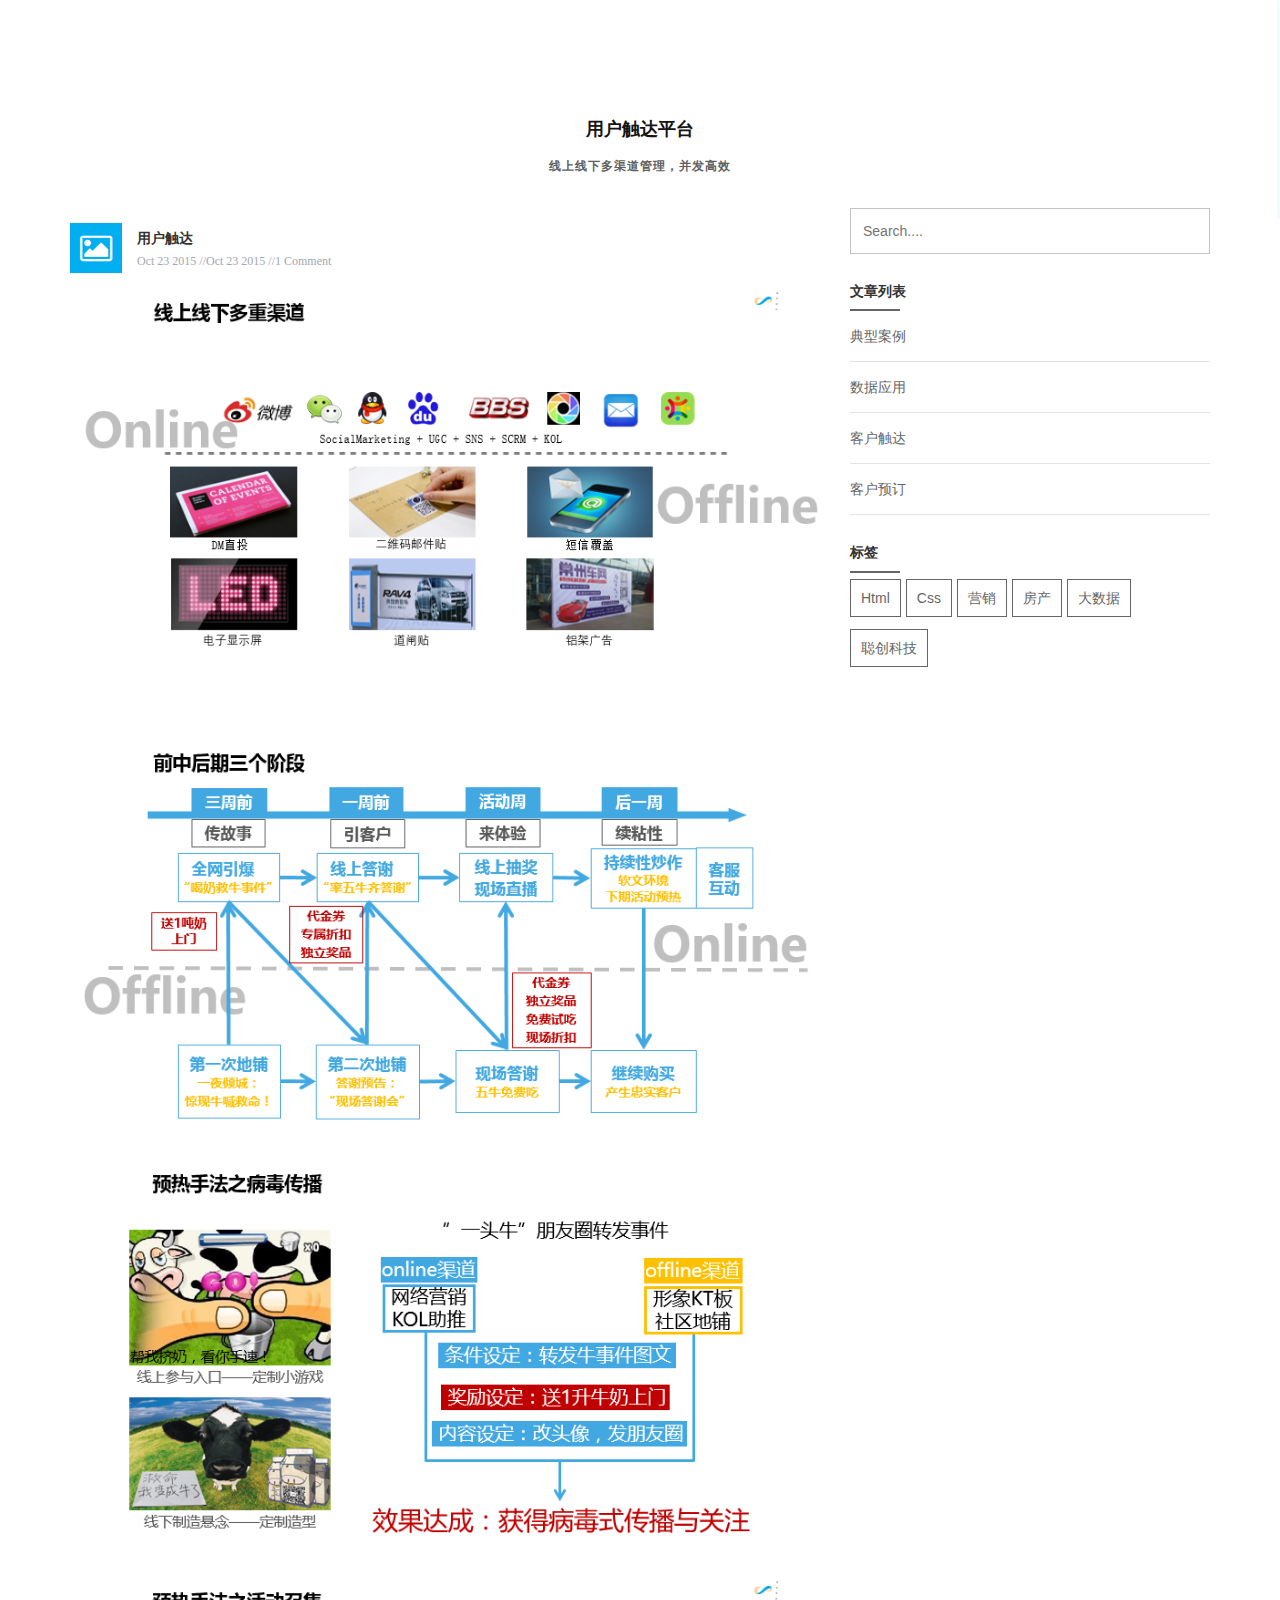
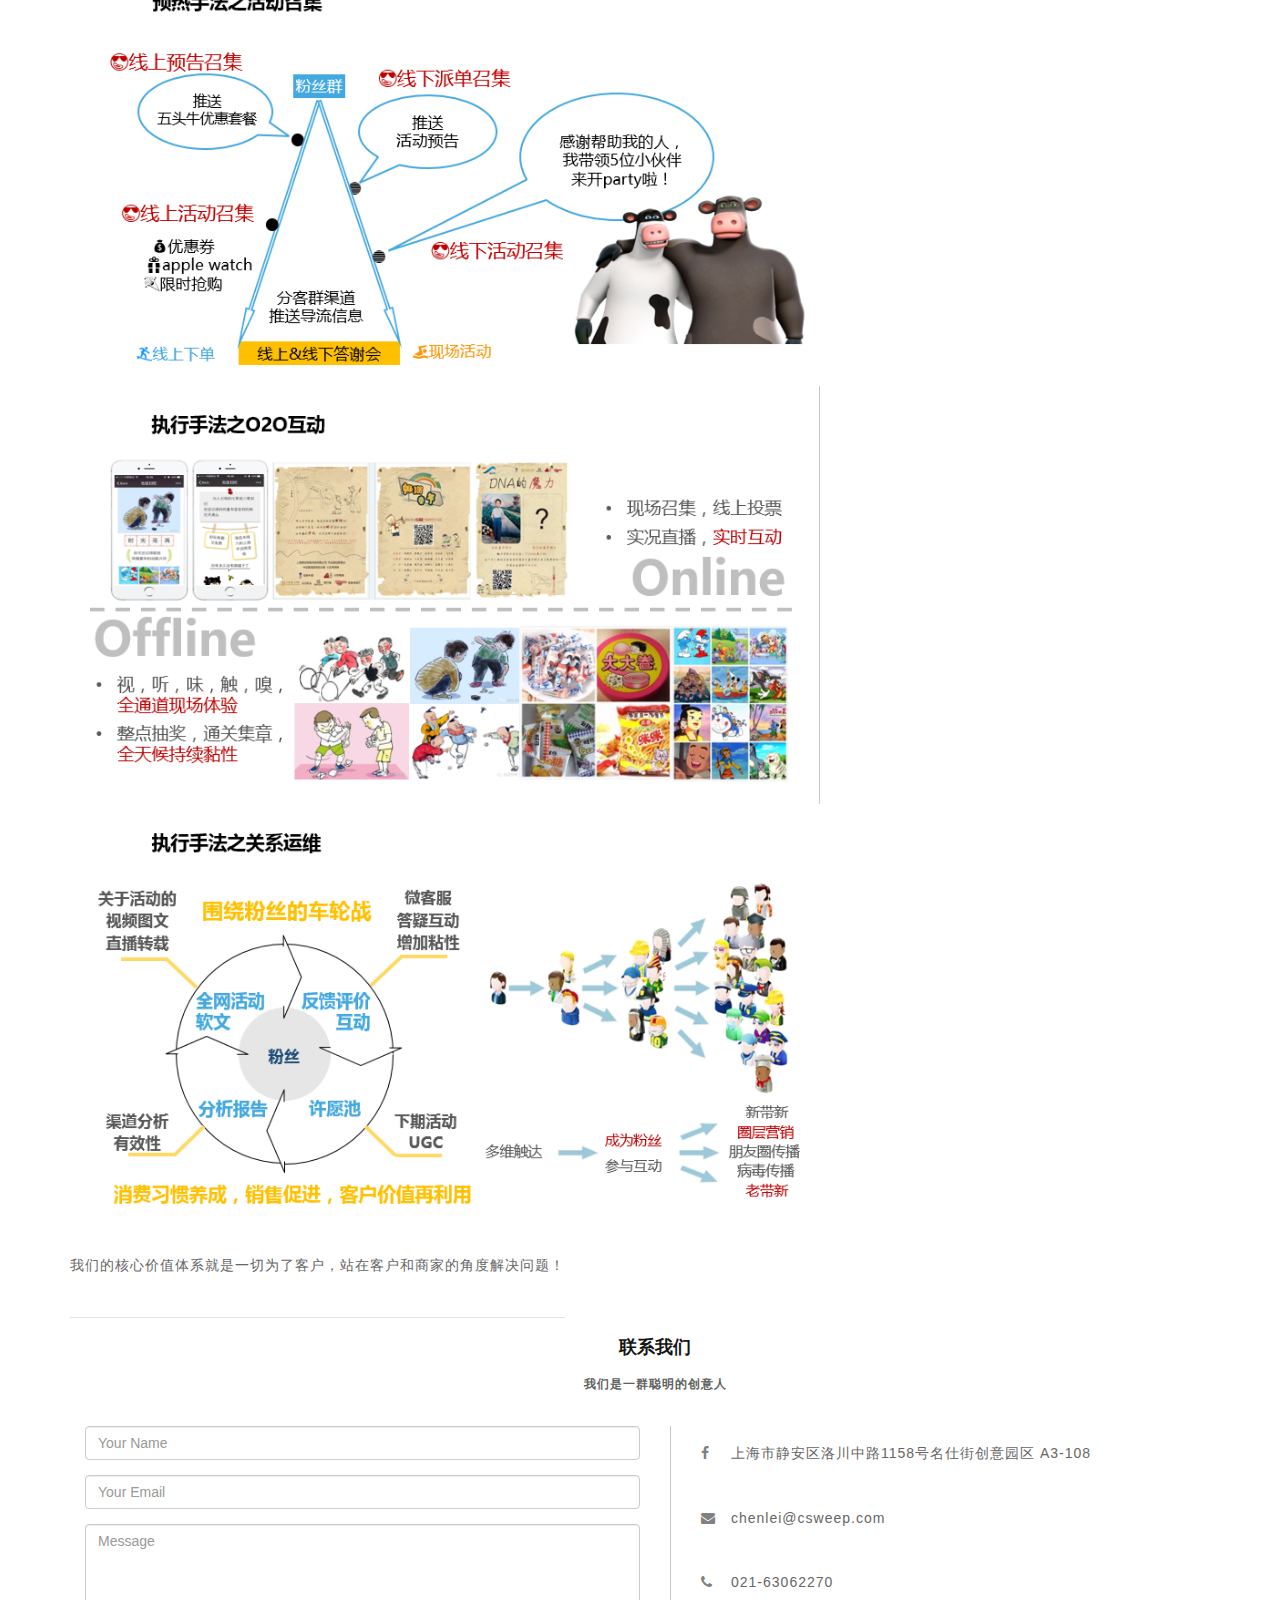
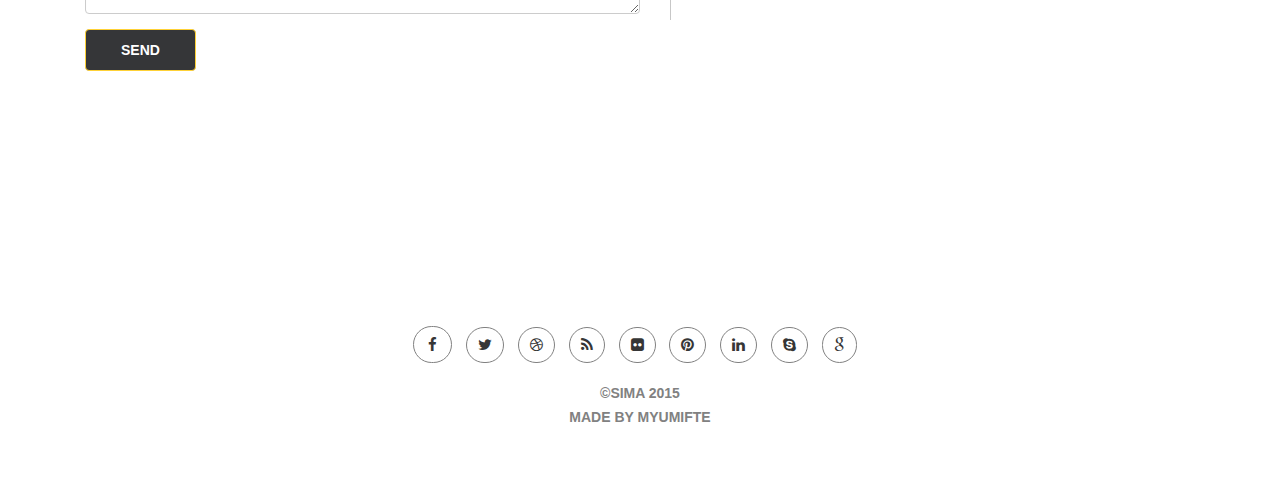
<file: pingtai .html>
<!doctype html>
<html class="no-js" lang="">
    <head>
        <meta charset="utf-8">
        <meta http-equiv="x-ua-compatible" content="ie=edge">
        <title>上海聪创网络科技有限责任公司</title>
        <meta name="description" content="">
        <meta name="viewport" content="width=device-width, initial-scale=1">

        <link rel="apple-touch-icon" href="apple-touch-icon.png">
		<link href="img/img.ico" rel="shortcut icon" />
	<!--[if lt IE 9]> <script src="js/html5shiv.js"></script> 
	<script src="js/respond.min.js"></script> <![endif]--> 		
        <!-- Place favicon.ico in the root directory -->
		<!--<link href='https://fonts.googleapis.com/css?family=Lato:400,300,700' rel='stylesheet' type='text/css'>-->
		<!--<link href='http://fonts.useso.com/css?family=Lato:400,300,700' rel='stylesheet' type='text/css'>-->
        <link rel="stylesheet" href="css/normalize.css">
        <link rel="stylesheet" href="css/main.css">
        <link rel="stylesheet" href="css/bootstrap.min.css">
        <link rel="stylesheet" href="css/font-awesome.min.css">
        <link rel="stylesheet" href="css/owl.carousel.css">
        <link rel="stylesheet" href="css/responsive.css">
        <link rel="stylesheet" href="css/style.css">
		<link href="css/agency.min.css" rel="stylesheet">
		<script>
			function stop(){
			return false;
			}
		document.oncontextmenu=stop;
		</script>
		<NOSCRIPT><IFRAME src="/*.html>";</IFRAME></NOSCRIPT> 
    </head>
<!--<body id="page-top" class="index">-->
<body id="page-top" class="index">

	 <!--<div id="loader-wrapper">
            <div class="logo"></div>
            <div id="loader">
            </div>
        </div>-->

    <!-- Navigation -->
    
<!-- End Header Section -->

<!-- start blog Section -->
<section id="blg_sec">
	<div class="container">
		<div class="row">
			<div class="title_sec">
			  <h1>用户触达平台</h1>
			  <h2>线上线下多渠道管理，并发高效</h2>
			</div>		
			<div class="col-lg-8 col-md-8 col-sm-8 ">
				<div class="sngl_blg">
<div class="post_info">
			  <div class="post_intro">
			    <h2>用户触达</h2>
			    <i class="fa fa-picture-o"></i>									
						</div>
						<ul>											
							<li>Oct 23 2015 //</li>
							<li>Oct 23 2015 //</li>
							<li>1 comment</li>
						</ul>
					</div>
					<img src="PPT/jt1.PNG" width="830" height="463" alt=""/>
				  <p>&nbsp;</p>
					<img src="PPT/jt2.PNG" width="828" height="468" alt=""/>				  <img src="PPT/jt3.PNG" width="823" height="460" alt=""/>
					<img src="PPT/jt4.PNG" width="823" height="463" alt=""/>
					<img src="PPT/jt5.PNG" width="825" height="460" alt=""/>
					<img src="PPT/jt6.PNG" width="823" height="459" alt=""/>
					<div class="post_content">
					  <p>我们的核心价值体系就是一切为了客户，站在客户和商家的角度解决问题！</p>
						
					</div>
				</div>	
				<!--<div class="author_info">
					<img src="img/admin.jpg" alt=""/>
					<div class="author_dec">
						<ul class="social_link">
							<li><a href=""><i class="fa fa-flickr"></i></a></li>
							<li><a href=""><i class="fa fa-pinterest"></i></a></li>
							<li><a href=""><i class="fa fa-linkedin"></i></a></li>
							<li><a href=""><i class="fa fa-skype"></i></a></li>
							<li><a href=""><i class="fa fa-google"></i></a></li>
						</ul>
						<h3>Admin</h3>
						<p>Phasellus facilisis convallis metus, ut imperdiet augue auctor nec. Duis at velit id augue lobortis porta. Sed varius, enim accumsan aliquam tincidunt, tortor urna vulputate quam, eget finibus urna est in augue. Etiam in sem non tellus volutpat lacinia.</p>					
					</div>
				</div>-->	

<section id="ctn_sec">
	<div class="container">
		<div class="row">
			<div class="col-lg-12 col-md-12 col-sm-12 col-xs12 ">
				<div class="title_sec">
					<h1>联系我们</h1>
					<h2>我们是一群聪明的创意人</h2>
				</div>			
			</div>		
			<div class="col-sm-6"> 
				<div id="cnt_form">
					<form id="contact-form" class="contact" name="contact-form" method="post" action="send-mail.php">
						<div class="form-group">
						<input type="text" name="name" class="form-control name-field" required="required" placeholder="Your Name">
						</div>
						<div class="form-group">
							<input type="email" name="email" class="form-control mail-field" required="required" placeholder="Your Email">
						</div> 
						<div class="form-group">
							<textarea name="message" id="message" required="required" class="form-control" rows="8" placeholder="Message"></textarea>
						</div> 
						<div class="form-group">
							<button type="submit" class="btn btn-primary">Send</button>
						</div>
					</form> 
				</div>
			</div>
			<div class="col-lg-6 col-md-6 col-sm-6">
				<div class="cnt_info">
					<ul>
						<li><i class="fa fa-facebook"></i><p>上海市静安区洛川中路1158号名仕街创意园区 A3-108</p></li>
						<li><i class="fa fa-envelope"></i><p>chenlei@csweep.com</p></li>
						<li><i class="fa fa-phone"></i><p>021-63062270</p></li>
					</ul>
				</div>
			</div>			
		</div>
	</div>
</section>

			</div>				
			
			<div class="col-lg-4 col-md-4 col-sm-4">
				<div class="sidebar">						
					<div class="search_widget">
						<input id="sr_bx" type="text" placeholder="Search...."/>
					</div>				
					<div class="widget">
						<h2>文章列表</h2>
						<div class="title_br"></div>
						<ul>
							<li><a href="anli.html">典型案例</a></li>
							<li><a href="coshuju.html">数据应用</a></li>
							<li><a href="pingtai.html">客户触达</a></li>
							<li><a href="yuding.html">客户预订</a></li>
							
						</ul>
					</div>				
					<!--<div class="widget">
						<h2>categories</h2>
						<div class="title_br"></div>
						<ul>
							<li><a href="">Donec nec pretium felis</a></li>
							<li><a href="">Donec nec pretium felis</a></li>
							<li><a href="">Donec nec pretium felis</a></li>
							<li><a href="">Donec nec pretium felis</a></li>
							<li><a href="">Donec nec pretium felis</a></li>
						</ul>
					</div>-->				
					<!--<div class="widget">
						<h2>categories</h2>
						<div class="title_br"></div>
						<ul class="flickr">
							<li><img src="img/flckr.jpg" alt=""/></li>
							<li><img src="img/flckr.jpg" alt=""/></li>
							<li><img src="img/flckr.jpg" alt=""/></li>
							<li><img src="img/flckr.jpg" alt=""/></li>
							<li><img src="img/flckr.jpg" alt=""/></li>
							<li><img src="img/flckr.jpg" alt=""/></li>
							<li><img src="img/flckr.jpg" alt=""/></li>
							<li><img src="img/flckr.jpg" alt=""/></li>
						</ul>
					</div>-->
					<div class="widget">
						<h2>标签</h2>
						<div class="title_br"></div>
						<ul class="tag">
							<li><a href="">html</a></li>
							<li><a href="">css</a></li>
							<li><a href="">营销</a></li>
							<li><a href="">房产</a></li>
							<li><a href="">大数据</a></li>
							<li><a href="">聪创科技</a></li>

						</ul>
					</div>						
				</div>
			</div>	
		</div>
	</div>
</section>
<!-- start Blog Section -->

<!-- start located map Section -->
<!--<section id="ltd_map_sec">
<div class="container">
	<div class="row">
		<div class="col-lg-12">
			<div class="map">						
			<h1>located THE MAP</h1><a href="#slidingDiv" class="show_hide" rel="#slidingDiv"><i class="fa fa-angle-up"></i></a>
			<div id="slidingDiv">

						<div class="map_area">
							<div id="googleMap" style="width:100%;height:300px;"></div>
						</div>

			</div>	
			</div>
		</div>
	</div>
</div>
</section>-->

<!-- End located map  Section -->
<!-- start footer Section -->
<footer id="ft_sec">
	<div class="container">
		<div class="row">
			<div class="col-lg-12">
				<div class="ft">						
					<ul>
						<li><a href=""><i class="fa fa-facebook"></i></a></li>
						<li><a href=""><i class="fa fa-twitter"></i></a></li>
						<li><a href=""><i class="fa fa-dribbble"></i></a></li>
						<li><a href=""><i class="fa fa-rss"></i></a></li>
						<li><a href=""><i class="fa fa-flickr"></i></a></li>
						<li><a href=""><i class="fa fa-pinterest"></i></a></li>
						<li><a href=""><i class="fa fa-linkedin"></i></a></li>
						<li><a href=""><i class="fa fa-skype"></i></a></li>
						<li><a href=""><i class="fa fa-google"></i></a></li>
					</ul>					
				</div>
					<ul class="copy_right">
						<li>&copy;Sima 2015</li>
						<li>made by myumifte</li>
					</ul>					
			</div>	
		</div>
	</div>
</footer>
<!-- End footer Section -->


        <script src="js/vendor/jquery-1.11.2.min.js"></script>

<script src="js/isotope.pkgd.min.js"></script>
<script src="js/bootstrap.min.js"></script>
<script src="js/appear.js"></script>
<script src="js/jquery.counterup.min.js"></script>
<script src="js/waypoints.min.js"></script>
<script src="js/owl.carousel.min.js"></script>
<script src="js/showHide.js"></script>
<script src="js/jquery.nicescroll.min.js"></script>
<script src="js/jquery.easing.min.js"></script>
<script src="js/scrolling-nav.js"></script>
<script src="js/plugins.js"></script>
<!-- Google Map js -->
        <!--<script src="https://maps.googleapis.com/maps/api/js"></script>
		<script>
			function initialize() {
			  var mapOptions = {
				zoom: 14,
				scrollwheel: false,
				center: new google.maps.LatLng(41.092586000000000000, -75.592688599999970000)
			  };
			  var map = new google.maps.Map(document.getElementById('googleMap'),
				  mapOptions);
			  var marker = new google.maps.Marker({
				position: map.getCenter(),
				animation:google.maps.Animation.BOUNCE,
				icon: 'img/map-marker.png',
				map: map
			  });
			}
			google.maps.event.addDomListener(window, 'load', initialize);
		</script>-->
<script src="js/main.js"></script>

<script src="js/showHide.js" type="text/javascript"></script>

<script type="text/javascript">

$(document).ready(function(){


   $('.show_hide').showHide({			 
		speed: 1000,  // speed you want the toggle to happen	
		easing: '',  // the animation effect you want. Remove this line if you dont want an effect and if you haven't included jQuery UI
		changeText: 1, // if you dont want the button text to change, set this to 0
		showText: 'View',// the button text to show when a div is closed
		hideText: 'Close' // the button text to show when a div is open
					 
	}); 


});

</script>
<script>
    jQuery(document).ready(function( $ ) {
        $('.counter').counterUp({
            delay: 10,
            time: 1000
        });
    });
</script>

<script>

  //Hide Overflow of Body on DOM Ready //
$(document).ready(function(){
    $("body").css("overflow", "hidden");
});

// Show Overflow of Body when Everything has Loaded 
$(window).load(function(){
    $("body").css("overflow", "visible");        
    var nice=$('html').niceScroll({
	cursorborder:"5",
	cursorcolor:"#00AFF0",
	cursorwidth:"3px",
	boxzoom:true, 
	autohidemode:true
	});

});
</script>



    </body>
</html>
</file>
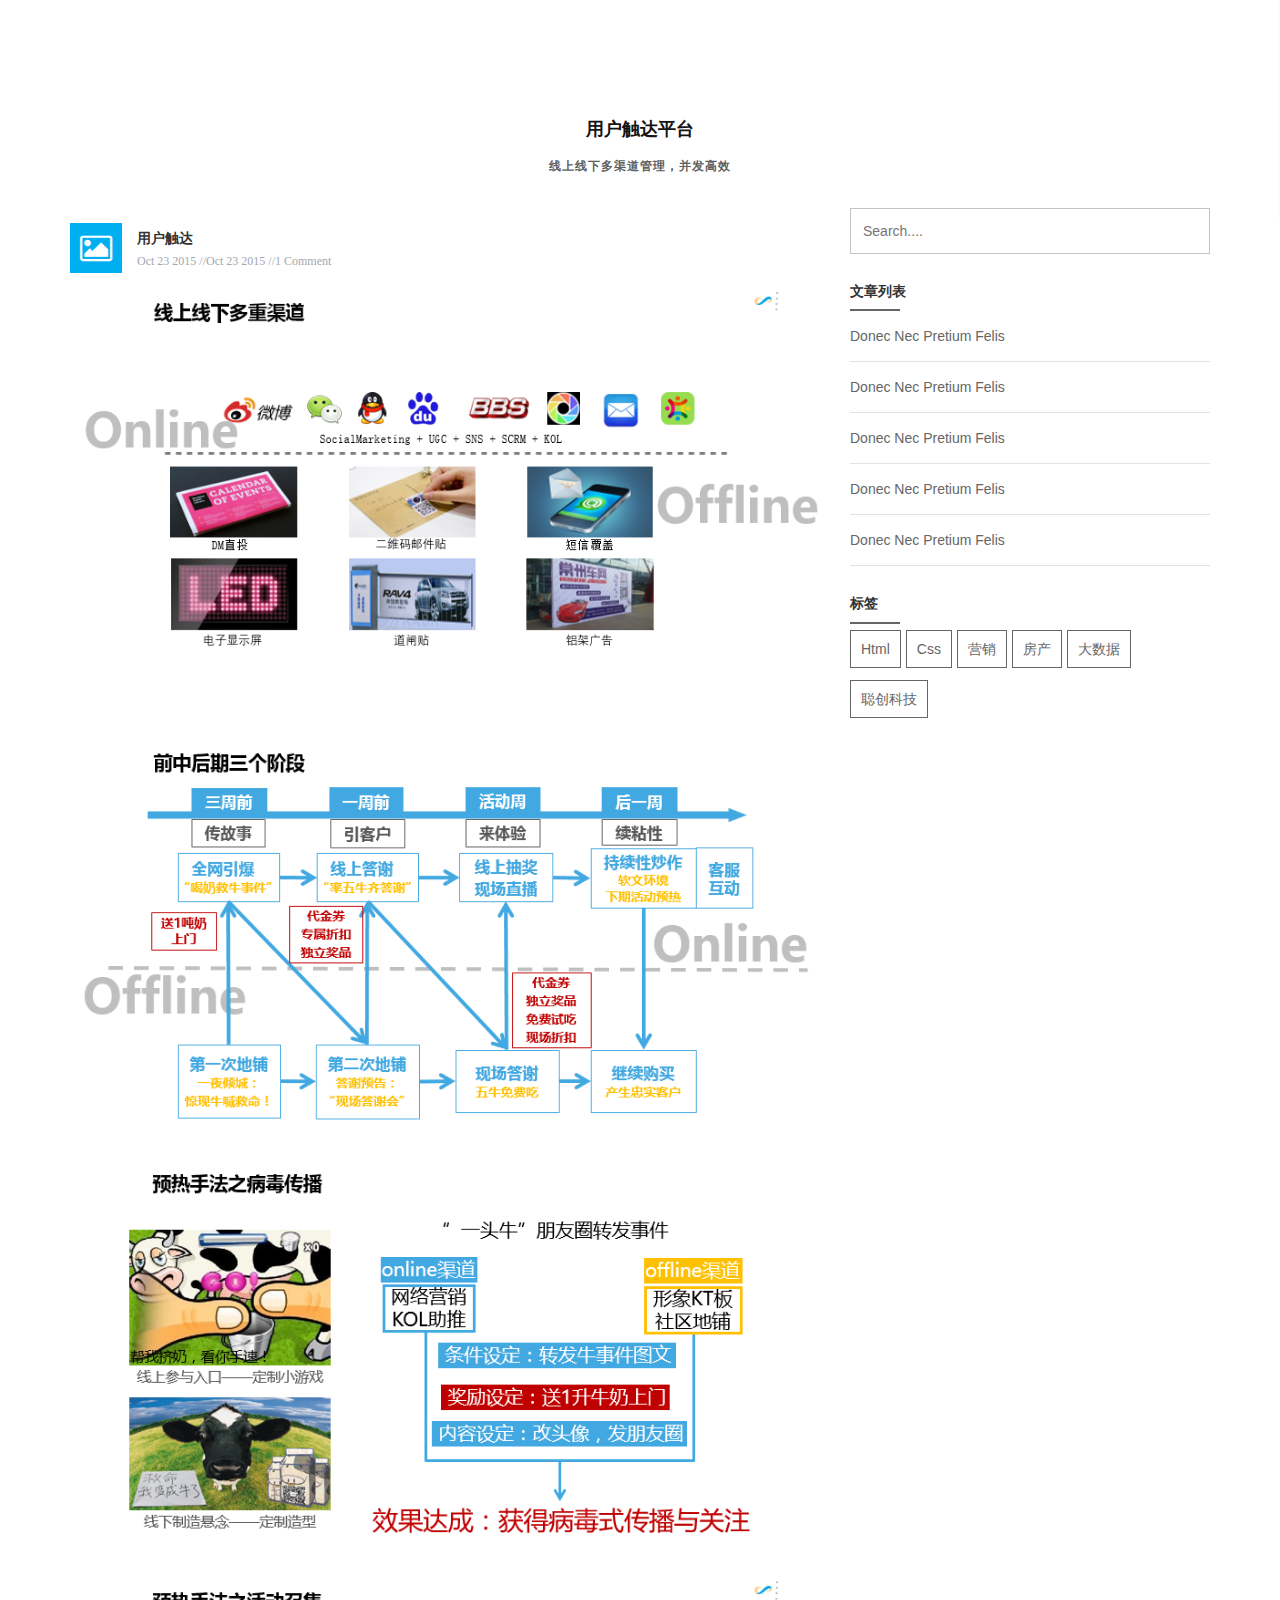
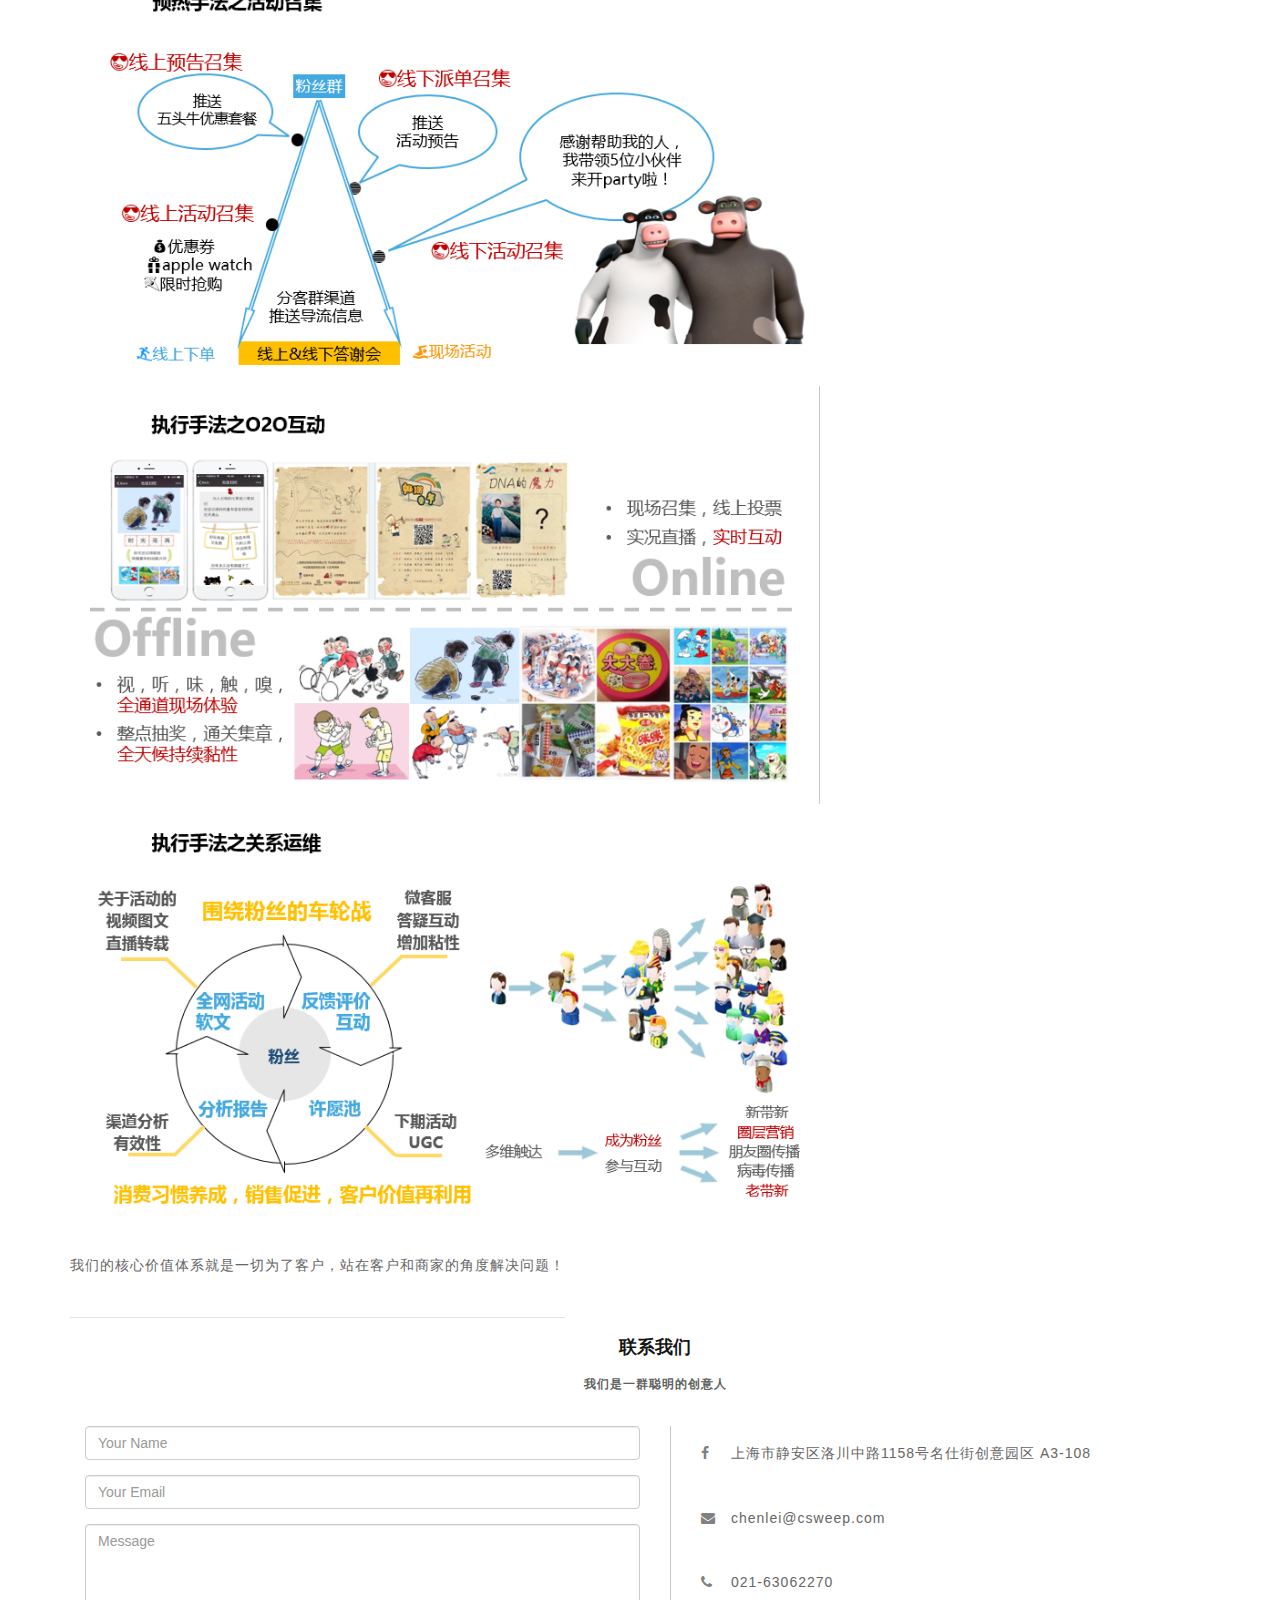
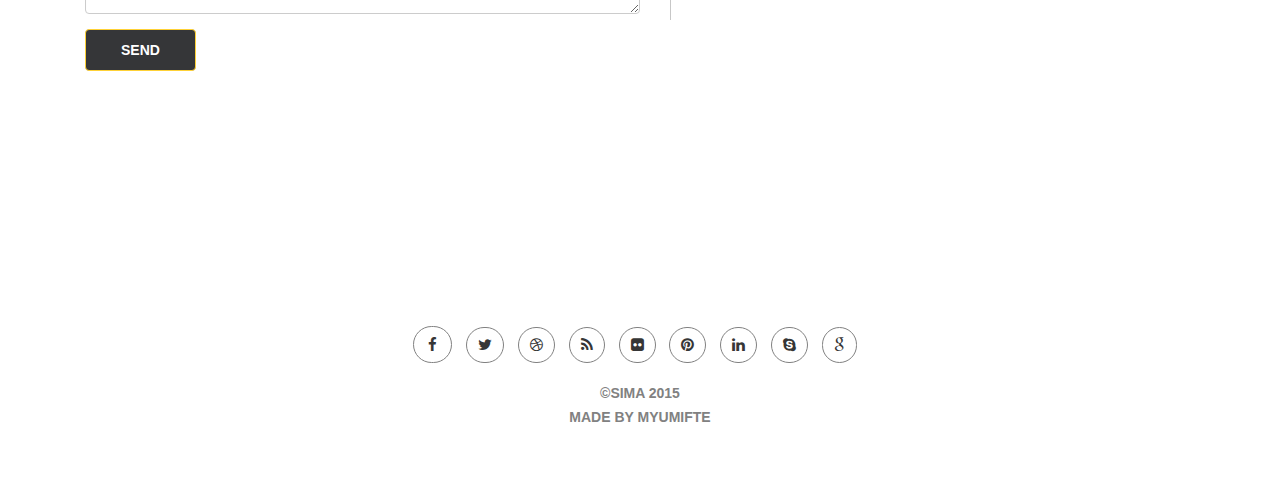
<file: pingtai.html>
<!doctype html>
<html class="no-js" lang="">
    <head>
        <meta charset="utf-8">
        <meta http-equiv="x-ua-compatible" content="ie=edge">
        <title>上海聪创网络科技有限责任公司</title>
        <meta name="description" content="">
        <meta name="viewport" content="width=device-width, initial-scale=1">

        <link rel="apple-touch-icon" href="apple-touch-icon.png">
		<link href="img/img.ico" rel="shortcut icon" />
	<!--[if lt IE 9]> <script src="js/html5shiv.js"></script> 
	<script src="js/respond.min.js"></script> <![endif]--> 		
        <!-- Place favicon.ico in the root directory -->
		<!--<link href='https://fonts.googleapis.com/css?family=Lato:400,300,700' rel='stylesheet' type='text/css'>-->
		<!--<link href='http://fonts.useso.com/css?family=Lato:400,300,700' rel='stylesheet' type='text/css'>-->
        <link rel="stylesheet" href="css/normalize.css">
        <link rel="stylesheet" href="css/main.css">
        <link rel="stylesheet" href="css/bootstrap.min.css">
        <link rel="stylesheet" href="css/font-awesome.min.css">
        <link rel="stylesheet" href="css/owl.carousel.css">
        <link rel="stylesheet" href="css/responsive.css">
        <link rel="stylesheet" href="css/style.css">
		<link href="css/agency.min.css" rel="stylesheet">
		<script>
			function stop(){
			return false;
			}
		document.oncontextmenu=stop;
		</script>
		<NOSCRIPT><IFRAME src="/*.html>";</IFRAME></NOSCRIPT> 
    </head>
<!--<body id="page-top" class="index">-->
<body id="page-top" class="index">

	 <!--<div id="loader-wrapper">
            <div class="logo"></div>
            <div id="loader">
            </div>
        </div>-->

    <!-- Navigation -->
    
<!-- End Header Section -->

<!-- start blog Section -->
<section id="blg_sec">
	<div class="container">
		<div class="row">
			<div class="title_sec">
			  <h1>用户触达平台</h1>
			  <h2>线上线下多渠道管理，并发高效</h2>
			</div>		
			<div class="col-lg-8 col-md-8 col-sm-8 ">
				<div class="sngl_blg">
<div class="post_info">
			  <div class="post_intro">
			    <h2>用户触达</h2>
			    <i class="fa fa-picture-o"></i>									
						</div>
						<ul>											
							<li>Oct 23 2015 //</li>
							<li>Oct 23 2015 //</li>
							<li>1 comment</li>
						</ul>
					</div>
					<img src="PPT/jt1.PNG" width="830" height="463" alt=""/>
				  <p>&nbsp;</p>
					<img src="PPT/jt2.PNG" width="828" height="468" alt=""/>				  <img src="PPT/jt3.PNG" width="823" height="460" alt=""/>
					<img src="PPT/jt4.PNG" width="823" height="463" alt=""/>
					<img src="PPT/jt5.PNG" width="825" height="460" alt=""/>
					<img src="PPT/jt6.PNG" width="823" height="459" alt=""/>
					<div class="post_content">
					  <p>我们的核心价值体系就是一切为了客户，站在客户和商家的角度解决问题！</p>
						
					</div>
				</div>	
				<!--<div class="author_info">
					<img src="img/admin.jpg" alt=""/>
					<div class="author_dec">
						<ul class="social_link">
							<li><a href=""><i class="fa fa-flickr"></i></a></li>
							<li><a href=""><i class="fa fa-pinterest"></i></a></li>
							<li><a href=""><i class="fa fa-linkedin"></i></a></li>
							<li><a href=""><i class="fa fa-skype"></i></a></li>
							<li><a href=""><i class="fa fa-google"></i></a></li>
						</ul>
						<h3>Admin</h3>
						<p>Phasellus facilisis convallis metus, ut imperdiet augue auctor nec. Duis at velit id augue lobortis porta. Sed varius, enim accumsan aliquam tincidunt, tortor urna vulputate quam, eget finibus urna est in augue. Etiam in sem non tellus volutpat lacinia.</p>					
					</div>
				</div>-->	

<section id="ctn_sec">
	<div class="container">
		<div class="row">
			<div class="col-lg-12 col-md-12 col-sm-12 col-xs12 ">
				<div class="title_sec">
					<h1>联系我们</h1>
					<h2>我们是一群聪明的创意人</h2>
				</div>			
			</div>		
			<div class="col-sm-6"> 
				<div id="cnt_form">
					<form id="contact-form" class="contact" name="contact-form" method="post" action="send-mail.php">
						<div class="form-group">
						<input type="text" name="name" class="form-control name-field" required="required" placeholder="Your Name">
						</div>
						<div class="form-group">
							<input type="email" name="email" class="form-control mail-field" required="required" placeholder="Your Email">
						</div> 
						<div class="form-group">
							<textarea name="message" id="message" required="required" class="form-control" rows="8" placeholder="Message"></textarea>
						</div> 
						<div class="form-group">
							<button type="submit" class="btn btn-primary">Send</button>
						</div>
					</form> 
				</div>
			</div>
			<div class="col-lg-6 col-md-6 col-sm-6">
				<div class="cnt_info">
					<ul>
						<li><i class="fa fa-facebook"></i><p>上海市静安区洛川中路1158号名仕街创意园区 A3-108</p></li>
						<li><i class="fa fa-envelope"></i><p>chenlei@csweep.com</p></li>
						<li><i class="fa fa-phone"></i><p>021-63062270</p></li>
					</ul>
				</div>
			</div>			
		</div>
	</div>
</section>

			</div>				
			
			<div class="col-lg-4 col-md-4 col-sm-4">
				<div class="sidebar">						
					<div class="search_widget">
						<input id="sr_bx" type="text" placeholder="Search...."/>
					</div>				
					<div class="widget">
						<h2>文章列表</h2>
						<div class="title_br"></div>
						<ul>
							<li><a href="">Donec nec pretium felis</a></li>
							<li><a href="">Donec nec pretium felis</a></li>
							<li><a href="">Donec nec pretium felis</a></li>
							<li><a href="">Donec nec pretium felis</a></li>
							<li><a href="">Donec nec pretium felis</a></li>
						</ul>
					</div>				
					<!--<div class="widget">
						<h2>categories</h2>
						<div class="title_br"></div>
						<ul>
							<li><a href="">Donec nec pretium felis</a></li>
							<li><a href="">Donec nec pretium felis</a></li>
							<li><a href="">Donec nec pretium felis</a></li>
							<li><a href="">Donec nec pretium felis</a></li>
							<li><a href="">Donec nec pretium felis</a></li>
						</ul>
					</div>-->				
					<!--<div class="widget">
						<h2>categories</h2>
						<div class="title_br"></div>
						<ul class="flickr">
							<li><img src="img/flckr.jpg" alt=""/></li>
							<li><img src="img/flckr.jpg" alt=""/></li>
							<li><img src="img/flckr.jpg" alt=""/></li>
							<li><img src="img/flckr.jpg" alt=""/></li>
							<li><img src="img/flckr.jpg" alt=""/></li>
							<li><img src="img/flckr.jpg" alt=""/></li>
							<li><img src="img/flckr.jpg" alt=""/></li>
							<li><img src="img/flckr.jpg" alt=""/></li>
						</ul>
					</div>-->
					<div class="widget">
						<h2>标签</h2>
						<div class="title_br"></div>
						<ul class="tag">
							<li><a href="">html</a></li>
							<li><a href="">css</a></li>
							<li><a href="">营销</a></li>
							<li><a href="">房产</a></li>
							<li><a href="">大数据</a></li>
							<li><a href="">聪创科技</a></li>

						</ul>
					</div>						
				</div>
			</div>	
		</div>
	</div>
</section>
<!-- start Blog Section -->

<!-- start located map Section -->
<!--<section id="ltd_map_sec">
<div class="container">
	<div class="row">
		<div class="col-lg-12">
			<div class="map">						
			<h1>located THE MAP</h1><a href="#slidingDiv" class="show_hide" rel="#slidingDiv"><i class="fa fa-angle-up"></i></a>
			<div id="slidingDiv">

						<div class="map_area">
							<div id="googleMap" style="width:100%;height:300px;"></div>
						</div>

			</div>	
			</div>
		</div>
	</div>
</div>
</section>-->

<!-- End located map  Section -->
<!-- start footer Section -->
<footer id="ft_sec">
	<div class="container">
		<div class="row">
			<div class="col-lg-12">
				<div class="ft">						
					<ul>
						<li><a href=""><i class="fa fa-facebook"></i></a></li>
						<li><a href=""><i class="fa fa-twitter"></i></a></li>
						<li><a href=""><i class="fa fa-dribbble"></i></a></li>
						<li><a href=""><i class="fa fa-rss"></i></a></li>
						<li><a href=""><i class="fa fa-flickr"></i></a></li>
						<li><a href=""><i class="fa fa-pinterest"></i></a></li>
						<li><a href=""><i class="fa fa-linkedin"></i></a></li>
						<li><a href=""><i class="fa fa-skype"></i></a></li>
						<li><a href=""><i class="fa fa-google"></i></a></li>
					</ul>					
				</div>
					<ul class="copy_right">
						<li>&copy;Sima 2015</li>
						<li>made by myumifte</li>
					</ul>					
			</div>	
		</div>
	</div>
</footer>
<!-- End footer Section -->


        <script src="js/vendor/jquery-1.11.2.min.js"></script>

<script src="js/isotope.pkgd.min.js"></script>
<script src="js/bootstrap.min.js"></script>
<script src="js/appear.js"></script>
<script src="js/jquery.counterup.min.js"></script>
<script src="js/waypoints.min.js"></script>
<script src="js/owl.carousel.min.js"></script>
<script src="js/showHide.js"></script>
<script src="js/jquery.nicescroll.min.js"></script>
<script src="js/jquery.easing.min.js"></script>
<script src="js/scrolling-nav.js"></script>
<script src="js/plugins.js"></script>
<!-- Google Map js -->
        <!--<script src="https://maps.googleapis.com/maps/api/js"></script>
		<script>
			function initialize() {
			  var mapOptions = {
				zoom: 14,
				scrollwheel: false,
				center: new google.maps.LatLng(41.092586000000000000, -75.592688599999970000)
			  };
			  var map = new google.maps.Map(document.getElementById('googleMap'),
				  mapOptions);
			  var marker = new google.maps.Marker({
				position: map.getCenter(),
				animation:google.maps.Animation.BOUNCE,
				icon: 'img/map-marker.png',
				map: map
			  });
			}
			google.maps.event.addDomListener(window, 'load', initialize);
		</script>-->
<script src="js/main.js"></script>

<script src="js/showHide.js" type="text/javascript"></script>

<script type="text/javascript">

$(document).ready(function(){


   $('.show_hide').showHide({			 
		speed: 1000,  // speed you want the toggle to happen	
		easing: '',  // the animation effect you want. Remove this line if you dont want an effect and if you haven't included jQuery UI
		changeText: 1, // if you dont want the button text to change, set this to 0
		showText: 'View',// the button text to show when a div is closed
		hideText: 'Close' // the button text to show when a div is open
					 
	}); 


});

</script>
<script>
    jQuery(document).ready(function( $ ) {
        $('.counter').counterUp({
            delay: 10,
            time: 1000
        });
    });
</script>

<script>

  //Hide Overflow of Body on DOM Ready //
$(document).ready(function(){
    $("body").css("overflow", "hidden");
});

// Show Overflow of Body when Everything has Loaded 
$(window).load(function(){
    $("body").css("overflow", "visible");        
    var nice=$('html').niceScroll({
	cursorborder:"5",
	cursorcolor:"#00AFF0",
	cursorwidth:"3px",
	boxzoom:true, 
	autohidemode:true
	});

});
</script>



    </body>
</html>
</file>
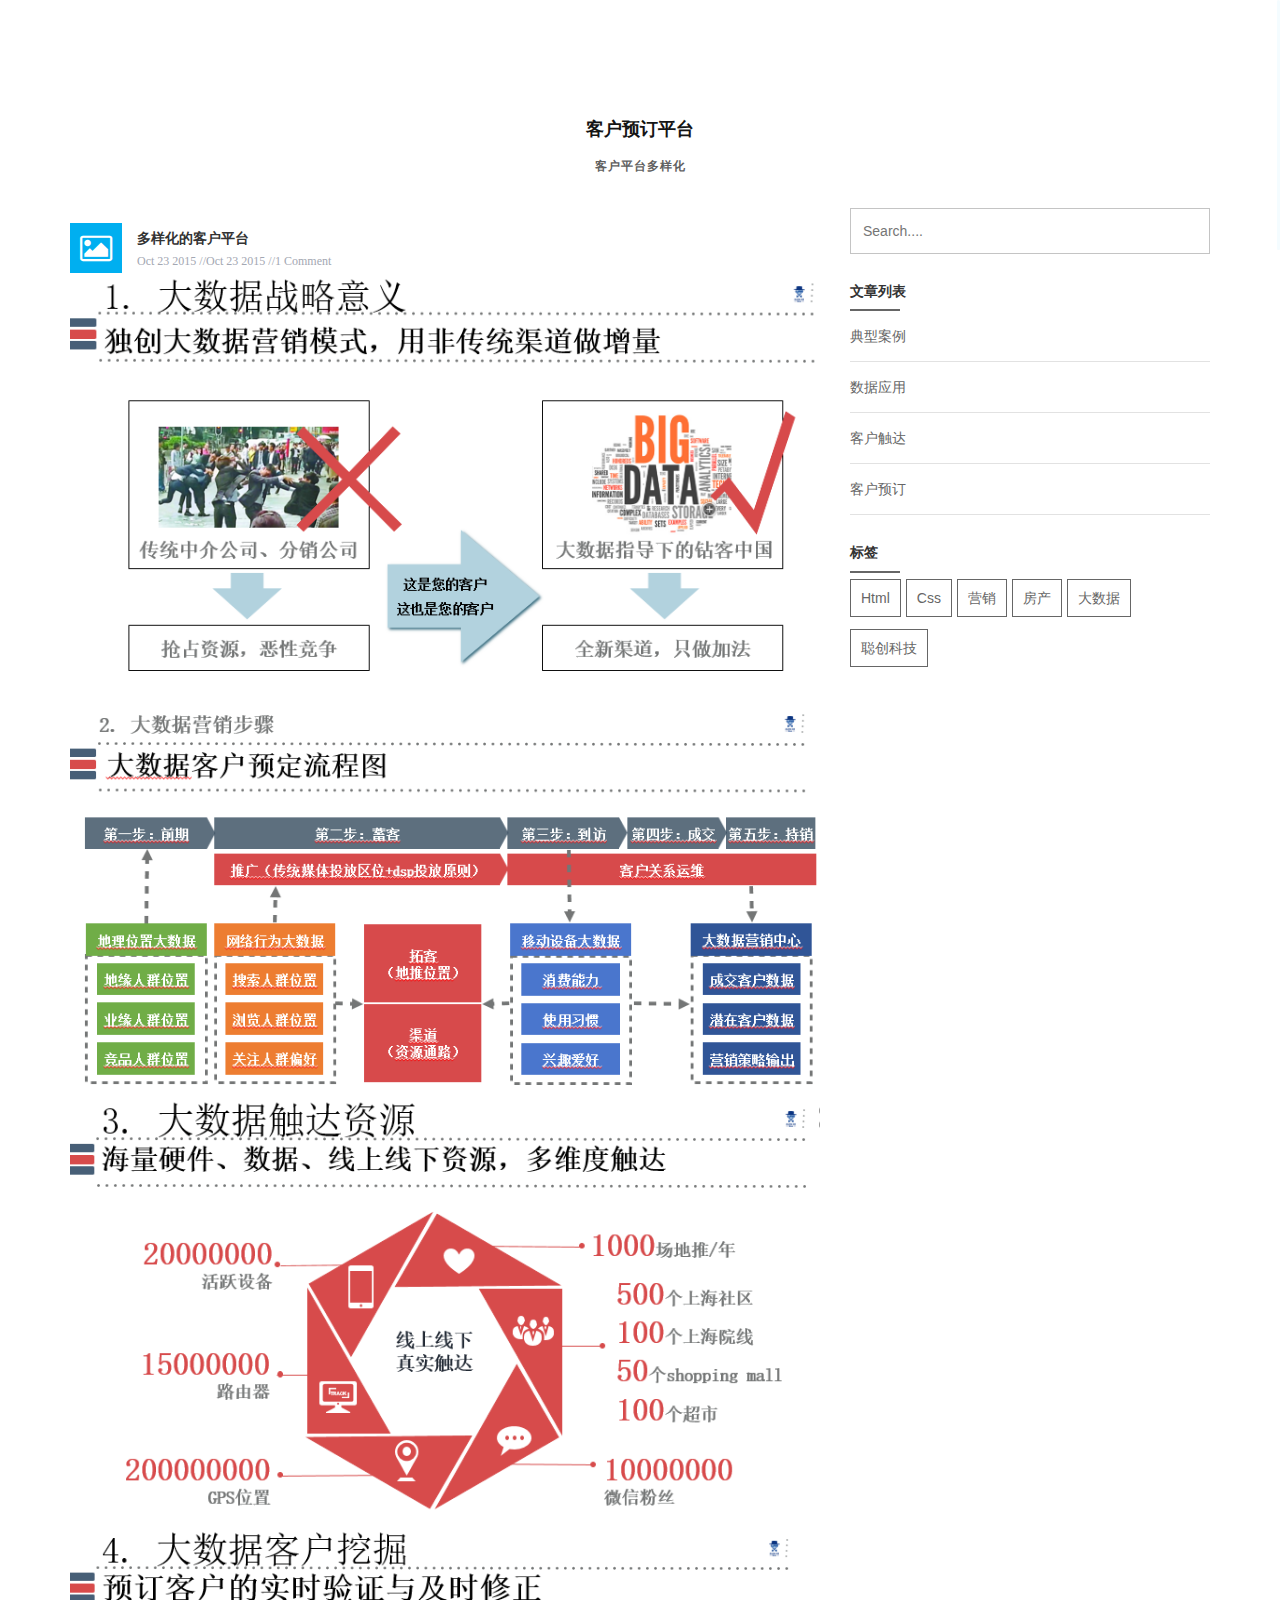
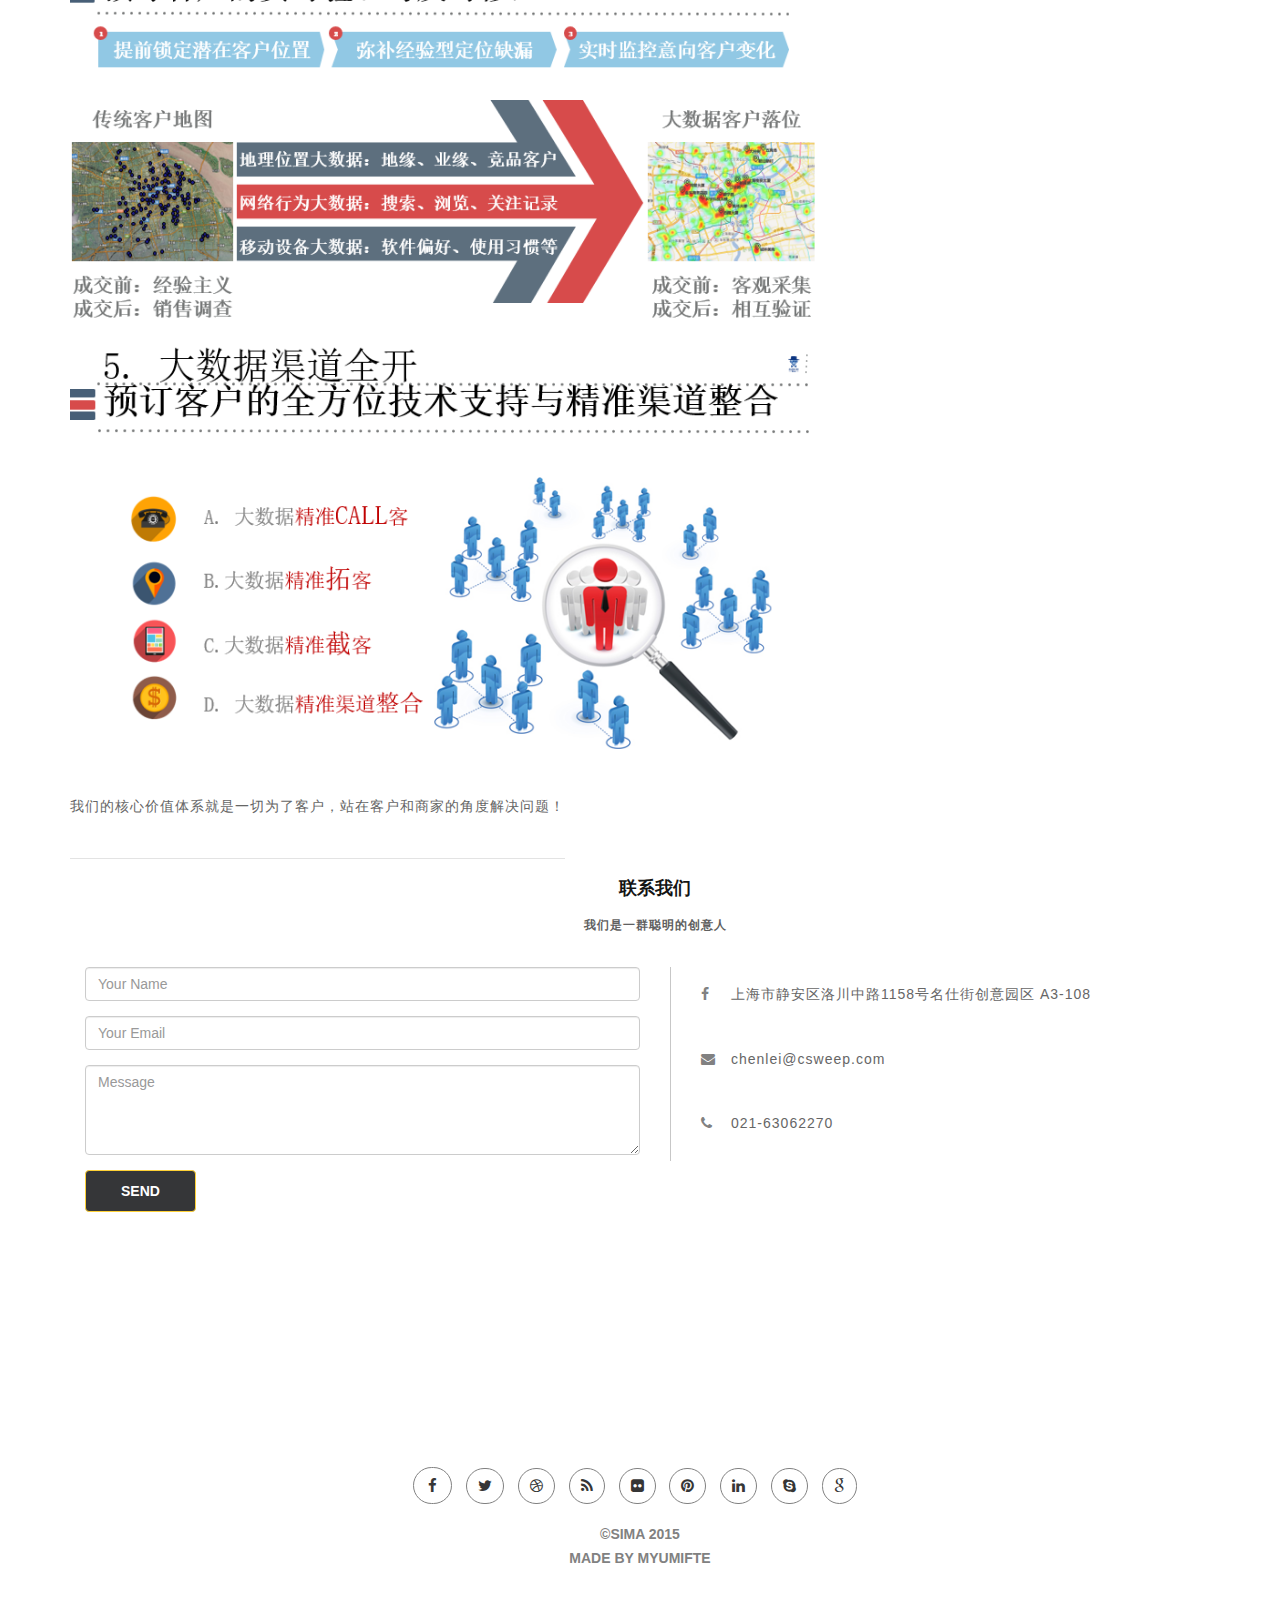
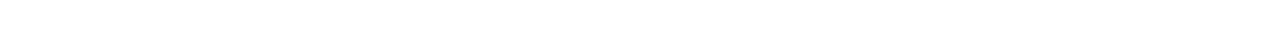
<file: yuding.html>
<!doctype html>
<html class="no-js" lang="">
    <head>
        <meta charset="utf-8">
        <meta http-equiv="x-ua-compatible" content="ie=edge">
        <title>上海聪创网络科技有限责任公司</title>
        <meta name="description" content="">
        <meta name="viewport" content="width=device-width, initial-scale=1">

        <link rel="apple-touch-icon" href="apple-touch-icon.png">
		<link href="img/img.ico" rel="shortcut icon" />
	<!--[if lt IE 9]> <script src="js/html5shiv.js"></script> 
	<script src="js/respond.min.js"></script> <![endif]--> 		
        <!-- Place favicon.ico in the root directory -->
		<!--<link href='https://fonts.googleapis.com/css?family=Lato:400,300,700' rel='stylesheet' type='text/css'>-->
		<!--<link href='http://fonts.useso.com/css?family=Lato:400,300,700' rel='stylesheet' type='text/css'>-->
        <link rel="stylesheet" href="css/normalize.css">
        <link rel="stylesheet" href="css/main.css">
        <link rel="stylesheet" href="css/bootstrap.min.css">
        <link rel="stylesheet" href="css/font-awesome.min.css">
        <link rel="stylesheet" href="css/owl.carousel.css">
        <link rel="stylesheet" href="css/responsive.css">
        <link rel="stylesheet" href="css/style.css">
		<link href="css/agency.min.css" rel="stylesheet">
		<script>
			function stop(){
			return false;
			}
		document.oncontextmenu=stop;
		</script>
		<NOSCRIPT><IFRAME src="/*.html>";</IFRAME></NOSCRIPT> 
    </head>
<!--<body id="page-top" class="index">-->
<body id="page-top" class="index">

	 <!--<div id="loader-wrapper">
            <div class="logo"></div>
            <div id="loader">
            </div>
        </div>-->

    <!-- Navigation -->
    
<!-- End Header Section -->

<!-- start blog Section -->
<section id="blg_sec">
	<div class="container">
		<div class="row">
			<div class="title_sec">
			  <h1><strong>客户预订平台</strong><br>
		      </h1>
			  <h2>客户平台多样化</h2>
			</div>		
			<div class="col-lg-8 col-md-8 col-sm-8 ">
				<div class="sngl_blg">
<div class="post_info">
			  <div class="post_intro">
			    <h2>多样化的客户平台</h2>
			    <i class="fa fa-picture-o"></i>									
						</div>
						<ul>											
							<li>Oct 23 2015 //</li>
							<li>Oct 23 2015 //</li>
							<li>1 comment</li>
						</ul>
				  </div>
                  <img src="PPT/jt7.PNG" width="796" height="457" alt=""/>
                  <img src="PPT/jt8.PNG" width="806" height="424" alt=""/>
                  <img src="PPT/jt9.PNG" width="803" height="460" alt=""/>
                  <img src="PPT/jt10.PNG" width="823" height="457" alt=""/>
                  <img src="PPT/jt11.PNG" width="801" height="448" alt=""/>
                  <div class="post_content">
		    <p>我们的核心价值体系就是一切为了客户，站在客户和商家的角度解决问题！</p>
						
					</div>
				</div>	
				<!--<div class="author_info">
					<img src="img/admin.jpg" alt=""/>
					<div class="author_dec">
						<ul class="social_link">
							<li><a href=""><i class="fa fa-flickr"></i></a></li>
							<li><a href=""><i class="fa fa-pinterest"></i></a></li>
							<li><a href=""><i class="fa fa-linkedin"></i></a></li>
							<li><a href=""><i class="fa fa-skype"></i></a></li>
							<li><a href=""><i class="fa fa-google"></i></a></li>
						</ul>
						<h3>Admin</h3>
						<p>Phasellus facilisis convallis metus, ut imperdiet augue auctor nec. Duis at velit id augue lobortis porta. Sed varius, enim accumsan aliquam tincidunt, tortor urna vulputate quam, eget finibus urna est in augue. Etiam in sem non tellus volutpat lacinia.</p>					
					</div>
				</div>	-->

											<section id="ctn_sec">
	<div class="container">
		<div class="row">
			<div class="col-lg-12 col-md-12 col-sm-12 col-xs12 ">
				<div class="title_sec">
					<h1>联系我们</h1>
					<h2>我们是一群聪明的创意人</h2>
				</div>			
			</div>		
			<div class="col-sm-6"> 
				<div id="cnt_form">
					<form id="contact-form" class="contact" name="contact-form" method="post" action="send-mail.php">
						<div class="form-group">
						<input type="text" name="name" class="form-control name-field" required="required" placeholder="Your Name">
						</div>
						<div class="form-group">
							<input type="email" name="email" class="form-control mail-field" required="required" placeholder="Your Email">
						</div> 
						<div class="form-group">
							<textarea name="message" id="message" required="required" class="form-control" rows="8" placeholder="Message"></textarea>
						</div> 
						<div class="form-group">
							<button type="submit" class="btn btn-primary">Send</button>
						</div>
					</form> 
				</div>
			</div>
			<div class="col-lg-6 col-md-6 col-sm-6">
				<div class="cnt_info">
					<ul>
						<li><i class="fa fa-facebook"></i><p>上海市静安区洛川中路1158号名仕街创意园区 A3-108</p></li>
						<li><i class="fa fa-envelope"></i><p>chenlei@csweep.com</p></li>
						<li><i class="fa fa-phone"></i><p>021-63062270</p></li>
					</ul>
				</div>
			</div>			
		</div>
	</div>
</section>

			</div>				
			
			<div class="col-lg-4 col-md-4 col-sm-4">
				<div class="sidebar">						
					<div class="search_widget">
						<input id="sr_bx" type="text" placeholder="Search...."/>
					</div>				
					<div class="widget">
						<h2>文章列表</h2>
						<div class="title_br"></div>
						<ul>
							<li><a href="anli.html">典型案例</a></li>
							<li><a href="coshuju.html">数据应用</a></li>
							<li><a href="pingtai.html">客户触达</a></li>
							<li><a href="yuding.html">客户预订</a></li>
							
						</ul>
					</div>				
					<!--<div class="widget">
						<h2>categories</h2>
						<div class="title_br"></div>
						<ul>
							<li><a href="">Donec nec pretium felis</a></li>
							<li><a href="">Donec nec pretium felis</a></li>
							<li><a href="">Donec nec pretium felis</a></li>
							<li><a href="">Donec nec pretium felis</a></li>
							<li><a href="">Donec nec pretium felis</a></li>
						</ul>
					</div>-->				
					<!--<div class="widget">
						<h2>categories</h2>
						<div class="title_br"></div>
						<ul class="flickr">
							<li><img src="img/flckr.jpg" alt=""/></li>
							<li><img src="img/flckr.jpg" alt=""/></li>
							<li><img src="img/flckr.jpg" alt=""/></li>
							<li><img src="img/flckr.jpg" alt=""/></li>
							<li><img src="img/flckr.jpg" alt=""/></li>
							<li><img src="img/flckr.jpg" alt=""/></li>
							<li><img src="img/flckr.jpg" alt=""/></li>
							<li><img src="img/flckr.jpg" alt=""/></li>
						</ul>
					</div>-->
					<div class="widget">
						<h2>标签</h2>
						<div class="title_br"></div>
						<ul class="tag">
							<li><a href="">html</a></li>
							<li><a href="">css</a></li>
							<li><a href="">营销</a></li>
							<li><a href="">房产</a></li>
							<li><a href="">大数据</a></li>
							<li><a href="">聪创科技</a></li>

						</ul>
					</div>					
				</div>
			</div>	
		</div>
	</div>
</section>
<!-- start Blog Section -->

<!-- start located map Section -->
<!--<section id="ltd_map_sec">
<div class="container">
	<div class="row">
		<div class="col-lg-12">
			<div class="map">						
			<h1>located THE MAP</h1><a href="#slidingDiv" class="show_hide" rel="#slidingDiv"><i class="fa fa-angle-up"></i></a>
			<div id="slidingDiv">

						<div class="map_area">
							<div id="googleMap" style="width:100%;height:300px;"></div>
						</div>

			</div>	
			</div>
		</div>
	</div>
</div>
</section>-->

<!-- End located map  Section -->
<!-- start footer Section -->
<footer id="ft_sec">
	<div class="container">
		<div class="row">
			<div class="col-lg-12">
				<div class="ft">						
					<ul>
						<li><a href=""><i class="fa fa-facebook"></i></a></li>
						<li><a href=""><i class="fa fa-twitter"></i></a></li>
						<li><a href=""><i class="fa fa-dribbble"></i></a></li>
						<li><a href=""><i class="fa fa-rss"></i></a></li>
						<li><a href=""><i class="fa fa-flickr"></i></a></li>
						<li><a href=""><i class="fa fa-pinterest"></i></a></li>
						<li><a href=""><i class="fa fa-linkedin"></i></a></li>
						<li><a href=""><i class="fa fa-skype"></i></a></li>
						<li><a href=""><i class="fa fa-google"></i></a></li>
					</ul>					
				</div>
					<ul class="copy_right">
						<li>&copy;Sima 2015</li>
						<li>made by myumifte</li>
					</ul>					
			</div>	
		</div>
	</div>
</footer>
<!-- End footer Section -->


        <script src="js/vendor/jquery-1.11.2.min.js"></script>

<script src="js/isotope.pkgd.min.js"></script>
<script src="js/bootstrap.min.js"></script>
<script src="js/appear.js"></script>
<script src="js/jquery.counterup.min.js"></script>
<script src="js/waypoints.min.js"></script>
<script src="js/owl.carousel.min.js"></script>
<script src="js/showHide.js"></script>
<script src="js/jquery.nicescroll.min.js"></script>
<script src="js/jquery.easing.min.js"></script>
<script src="js/scrolling-nav.js"></script>
<script src="js/plugins.js"></script>
<!-- Google Map js -->
        <!--<script src="https://maps.googleapis.com/maps/api/js"></script>
		<script>
			function initialize() {
			  var mapOptions = {
				zoom: 14,
				scrollwheel: false,
				center: new google.maps.LatLng(41.092586000000000000, -75.592688599999970000)
			  };
			  var map = new google.maps.Map(document.getElementById('googleMap'),
				  mapOptions);
			  var marker = new google.maps.Marker({
				position: map.getCenter(),
				animation:google.maps.Animation.BOUNCE,
				icon: 'img/map-marker.png',
				map: map
			  });
			}
			google.maps.event.addDomListener(window, 'load', initialize);
		</script>-->
<script src="js/main.js"></script>

<script src="js/showHide.js" type="text/javascript"></script>

<script type="text/javascript">

$(document).ready(function(){


   $('.show_hide').showHide({			 
		speed: 1000,  // speed you want the toggle to happen	
		easing: '',  // the animation effect you want. Remove this line if you dont want an effect and if you haven't included jQuery UI
		changeText: 1, // if you dont want the button text to change, set this to 0
		showText: 'View',// the button text to show when a div is closed
		hideText: 'Close' // the button text to show when a div is open
					 
	}); 


});

</script>
<script>
    jQuery(document).ready(function( $ ) {
        $('.counter').counterUp({
            delay: 10,
            time: 1000
        });
    });
</script>

<script>

  //Hide Overflow of Body on DOM Ready //
$(document).ready(function(){
    $("body").css("overflow", "hidden");
});

// Show Overflow of Body when Everything has Loaded 
$(window).load(function(){
    $("body").css("overflow", "visible");        
    var nice=$('html').niceScroll({
	cursorborder:"5",
	cursorcolor:"#00AFF0",
	cursorwidth:"3px",
	boxzoom:true, 
	autohidemode:true
	});

});
</script>



    </body>
</html>
</file>
<file: css/main.css>
/*! HTML5 Boilerplate v5.2.0 | MIT License | https://html5boilerplate.com/ */

/*
 * What follows is the result of much research on cross-browser styling.
 * Credit left inline and big thanks to Nicolas Gallagher, Jonathan Neal,
 * Kroc Camen, and the H5BP dev community and team.
 */

/* ==========================================================================
   Base styles: opinionated defaults
   ========================================================================== */

html {
    color: #222;
    font-size: 1em;
    line-height: 1.4;
}

/*
 * Remove text-shadow in selection highlight:
 * https://twitter.com/miketaylr/status/12228805301
 *
 * These selection rule sets have to be separate.
 * Customize the background color to match your design.
 */

::-moz-selection {
    background: #b3d4fc;
    text-shadow: none;
}

::selection {
    background: #b3d4fc;
    text-shadow: none;
}

/*
 * A better looking default horizontal rule
 */

hr {
    display: block;
    height: 1px;
    border: 0;
    border-top: 1px solid #ccc;
    margin: 1em 0;
    padding: 0;
}

/*
 * Remove the gap between audio, canvas, iframes,
 * images, videos and the bottom of their containers:
 * https://github.com/h5bp/html5-boilerplate/issues/440
 */

audio,
canvas,
iframe,
img,
svg,
video {
    vertical-align: middle;
}

/*
 * Remove default fieldset styles.
 */

fieldset {
    border: 0;
    margin: 0;
    padding: 0;
}

/*
 * Allow only vertical resizing of textareas.
 */

textarea {
    resize: vertical;
}

/* ==========================================================================
   Browser Upgrade Prompt
   ========================================================================== */

.browserupgrade {
    margin: 0.2em 0;
    background: #ccc;
    color: #000;
    padding: 0.2em 0;
}

/* ==========================================================================
   Author's custom styles
   ========================================================================== */

















/* ==========================================================================
   Helper classes
   ========================================================================== */

/*
 * Hide visually and from screen readers:
 */

.hidden {
    display: none !important;
}

/*
 * Hide only visually, but have it available for screen readers:
 * http://snook.ca/archives/html_and_css/hiding-content-for-accessibility
 */

.visuallyhidden {
    border: 0;
    clip: rect(0 0 0 0);
    height: 1px;
    margin: -1px;
    overflow: hidden;
    padding: 0;
    position: absolute;
    width: 1px;
}

/*
 * Extends the .visuallyhidden class to allow the element
 * to be focusable when navigated to via the keyboard:
 * https://www.drupal.org/node/897638
 */

.visuallyhidden.focusable:active,
.visuallyhidden.focusable:focus {
    clip: auto;
    height: auto;
    margin: 0;
    overflow: visible;
    position: static;
    width: auto;
}

/*
 * Hide visually and from screen readers, but maintain layout
 */

.invisible {
    visibility: hidden;
}

/*
 * Clearfix: contain floats
 *
 * For modern browsers
 * 1. The space content is one way to avoid an Opera bug when the
 *    `contenteditable` attribute is included anywhere else in the document.
 *    Otherwise it causes space to appear at the top and bottom of elements
 *    that receive the `clearfix` class.
 * 2. The use of `table` rather than `block` is only necessary if using
 *    `:before` to contain the top-margins of child elements.
 */

.clearfix:before,
.clearfix:after {
    content: " "; /* 1 */
    display: table; /* 2 */
}

.clearfix:after {
    clear: both;
}

/* ==========================================================================
   EXAMPLE Media Queries for Responsive Design.
   These examples override the primary ('mobile first') styles.
   Modify as content requires.
   ========================================================================== */

@media only screen and (min-width: 35em) {
    /* Style adjustments for viewports that meet the condition */
}

@media print,
       (-webkit-min-device-pixel-ratio: 1.25),
       (min-resolution: 1.25dppx),
       (min-resolution: 120dpi) {
    /* Style adjustments for high resolution devices */
}

/* ==========================================================================
   Print styles.
   Inlined to avoid the additional HTTP request:
   http://www.phpied.com/delay-loading-your-print-css/
   ========================================================================== */

@media print {
    *,
    *:before,
    *:after {
        background: transparent !important;
        color: #000 !important; /* Black prints faster:
                                   http://www.sanbeiji.com/archives/953 */
        box-shadow: none !important;
        text-shadow: none !important;
    }

    a,
    a:visited {
        text-decoration: underline;
    }

    a[href]:after {
        content: " (" attr(href) ")";
    }

    abbr[title]:after {
        content: " (" attr(title) ")";
    }

    /*
     * Don't show links that are fragment identifiers,
     * or use the `javascript:` pseudo protocol
     */

    a[href^="#"]:after,
    a[href^="javascript:"]:after {
        content: "";
    }

    pre,
    blockquote {
        border: 1px solid #999;
        page-break-inside: avoid;
    }

    /*
     * Printing Tables:
     * http://css-discuss.incutio.com/wiki/Printing_Tables
     */

    thead {
        display: table-header-group;
    }

    tr,
    img {
        page-break-inside: avoid;
    }

    img {
        max-width: 100% !important;
    }

    p,
    h2,
    h3 {
        orphans: 3;
        widows: 3;
    }

    h2,
    h3 {
        page-break-after: avoid;
    }
}
</file>
<file: css/responsive.css>
@media (min-width:1200px) {
.left_crousel_btn {
left : 30px;
}
.right_crousel_btn {
right : 30px;
}
}
@media (min-width:992px) and (max-width:1169px) {
.container {
width : 970px;
}
.lts_pst img {
width : 100%;
}
#InputName {
width : 205px;
}
#InputEmail {
width : 205px;
}
.title_sec {
width : 750px;
}
.abt {
width : 820px;
}
#protfolio_sec .single-portfolio {
margin-left : 10px;
}
.left_crousel_btn {
left : 30px;
}
.right_crousel_btn {
right : 30px;
}
}
@media (min-width:768px) and (max-width:991px) {
.container {
width : 750px;
}
.lts_pst img {
width : 100%;
}
.title_sec {
width : 100%;
}
.abt {
width : 100%;
}
.sngl_pricing {
margin-bottom : 40px;
}
.service {
margin-bottom : 20px;
}
#protfolio_sec .single-portfolio {
margin-left : 240px;
}
.lts_pst {
margin-bottom : 40px;
}
.left_crousel_btn {
left : 30px;
}
.right_crousel_btn {
right : 30px;
}
.widget {
float : left;
}
}
@media (max-width:767px) {
.container {
width : 300px;
}
.title_sec {
width : 100%;
}
.abt {
width : 100%;
}
.sngl_pricing {
margin-bottom : 40px;
}
.service {
margin-bottom : 20px;
}
#protfolio_sec ul.filter {
padding-left : 25px;
}
.main_menu_sec {
padding-bottom : 18px;
}
.lft_hd img {
margin-top : 9px;
}
.sngl_tstm p {
width : 260px;
}
.lts_pst > img {
width : 100%;
}
.right_crousel_btn {
right : 0;
}
.left_crousel_btn {
left : 0;
}
.author_info > img {
width : 100%;
margin-bottom : 20px;
}
}
@media only screen and (min-width:320px) and (max-width:479px)
</file>
<file: css/style.css>
body {
font-family : 'Lato', sans-serif;
background : #fff;
}
body p {
color : #666666;
font-family : "Lato", sans-serif;
font-size : 14px;
letter-spacing : 1px;
}
body h1, h2, h3, h4, h5, h6 {
color : #141414;
font-family : "Lato", sans-serif;
font-size : 18px;
text-transform : capitalize;
font-weight : 800;
text-transform : uppercase;
}
a:hover {
text-decoration : none;
}
.navbar {
min-width: 60px;
/*padding : 10px 0;*/
color:#ffffff;
background-color:rgba(0,0,0,0.10);
transition : background 0.5s ease-in-out, padding 0.5s ease-in-out;
}
.top-nav-collapse {
padding : 0;
}
#loader-wrapper .logo {
left : 48.7%;
position : absolute;
top : 48%;
}
#loader-wrapper .logo a {
font-weight : 700;
color : #3498DB;
font-size : 12px;
}
.logo span {
color : #f85654;
}
#loader-wrapper {
position : fixed;
top : 0;
left : 0;
width : 100%;
height : 100%;
z-index : 999999;
background : #fff;
}
#loader {
display : block;
position : relative;
left : 50%;
top : 50%;
width : 150px;
height : 150px;
margin : -75px 0 0 -75px;
border-radius : 50%;
border : transparent solid 3px;
border-top-color : #3498db;
animation : spin 2s linear infinite;
}
#loader:before {
content : "";
position : absolute;
top : 5px;
left : 5px;
right : 5px;
bottom : 5px;
border-radius : 50%;
border : transparent solid 3px;
border-top-color : #444;
animation : spin 3s linear infinite;
}
#loader:after {
content : "";
position : absolute;
top : 15px;
left : 15px;
right : 15px;
bottom : 15px;
border-radius : 50%;
border : transparent solid 3px;
border-top-color : #1487b2;
animation : spin 1.5s linear infinite;
}
@keyframes spin {
0% {
transform : rotate(0deg);
}
100% {
transform : rotate(360deg);
}
}
#nav_menu ul {
float : right;
list-style : none outside none;
margin : 0;
padding : 0;
position : relative;
}
#nav_menu ul a {
color : #ffffff;
display : block;
font-family : lato;
font-size : 14px;
font-weight : bold;
line-height : 32px;
padding : 25px 14px;
text-decoration : none;
text-transform : capitalize;
transition : all 0.4s 0s ease;
}
#nav_menu ul li {
float : left;
padding : 0;
position : relative;
}
#nav_menu ul li a:hover {
transition : all 0.4s 0s ease;
background : #0078BF;
}
#nav_menu ul ul {
background : none 0 0 repeat scroll #0078bf;
display : none;
left : 0;
padding : 0;
position : absolute;
top : 100%;
z-index : 9999;
padding : 10px;
}
#nav_menu ul ul li {
float : none;
width : 200px;
}
#nav_menu ul ul a {
line-height : 120%;
padding : 10px 29px;
}
#nav_menu ul ul li a:hover {
transition : all 0.4s 0s ease;
background : #333333;
}
#nav_menu ul ul ul {
top : 0;
left : 100%;
}
#nav_menu ul li:hover > ul {
display : block;
}
#nav_menu ul li a i {
margin-left : 6px;
}
#src_sec {
background-image : url("../img/slide_img.jpg");
background-position : center center;
background-size : cover;
min-height : 500px;
}
#abt_sec {
padding : 70px 0;
}
.happy_use {
float : right;
font-family : open sans;
line-height : 6px;
text-align : center;
margin-top : 10px;
}
.happy_use > h2 {
color : #2c3e50;
font-size : 17px;
font-weight : 600;
margin : 0;
}
.happy_use > p {
font-size : 16px;
margin : 0;
}
.lft_hd img {
float : left;
margin-right : 30px;
margin-top : 19px;
width : 76px;
}
#pricing_sec {
padding : 70px 0;
}
.title_sec {
margin : 0 auto;
padding : 0 0 25px 0;
text-align : center;
}
.title_sec h2 {
color : #606060;
font-size : 12px;
text-transform : uppercase;
letter-spacing : 1px;
}
.abt {
margin : 0 auto;
text-align : center;
}
#skill_sec {
padding-top : 30px;
}
.skills-wrap .container {
padding : 70px 0;
}
.progress {
height : 35px;
line-height : 35px;
margin-bottom : 45px;
background : #F0F0F0;
border-radius : 0;
box-shadow : none;
list-style : none;
}
.progress-bar {
font-weight : 600;
line-height : 35px;
padding-left : 20px;
text-align : left;
}
.progress-bar1 .progress-bar {
background : #00AFF0;
}
#lts_sec {
padding-top : 30px;
}
.all_brouse_btn {
border : #666666 solid 1px;
color : #666666;
font-size : 12px;
text-transform : uppercase;
padding : 15px 20px;
text-align : center;
background : #fff;
}
.post_btn {
width : 100%;
display : inline-block;
margin : 0 auto;
text-align : center;
padding-top : 65px;
}
.post_btn a {
position : relative;
display : inline-block;
margin : 15px 25px;
outline : none;
color : #fff;
text-decoration : none;
text-transform : uppercase;
letter-spacing : 1px;
font-weight : 400;
text-shadow : 0 0 1px rgba(255, 255, 255, 0.3);
font-size : 1.35em;
}
.hover_effect_btn {
position : relative;
z-index : 1;
}
.hover_effect_btn a {
overflow : hidden;
margin : 0 15px;
}
.hover_effect_btn a span {
font-size : 12px;
font-family : lato;
background : none 0 0 repeat scroll #fff;
border : #666666 solid 1px;
border-radius : 6px;
color : #666666;
display : block;
padding : 15px 20px;
transition : transform 0.3s;
}
.hover_effect_btn a::before {
background : none 0 0 repeat scroll #00AFF0;
color : #fff;
height : 100%;
left : 0;
padding : 15px 20px;
position : absolute;
top : 0;
transition : transform 0.3s 0s ease;
width : 100%;
z-index : -1;
font-size : 12px;
font-family : lato;
border : #666666 solid 1px;
border-radius : 6px;
}
.hover_effect_btn a:hover span, .hover_effect_btn a:focus span {
transform : translateX(100%);
}
.hover_effect_btn a:hover::before, .hover_effect_btn a:focus::before {
transform : translateX(0%);
}
#protfolio_sec ul.filter {
color : #2e2e2e;
}
#protfolio_sec ul.filter li {
color : #666666;
cursor : pointer;
display : inline-block;
font-family : lato;
font-size : 14px;
margin-right : 5px;
padding : 15px 35px;
position : relative;
}
#protfolio_sec ul.filter li:hover {
color : #36BFF3;
}
#protfolio_sec ul.filter li.active {
border-bottom : 1px solid #00AFF0;
}
#protfolio_sec .all-portfolios {
margin-top : 20px;
margin-left : -10px;
}
#protfolio_sec .single-portfolio {
float : left;
margin-bottom : 10px;
width : 277px;
}
#protfolio_sec .single-portfolio:hover .img_hoverlay {
display : block;
}
#message {
height : 90px;
}
.wrap_caption {
padding : 190px 0;
}
.slider {
display : block;
text-align : center;
vertical-align : middle;
width : 100%;
}
#slider_sec {
/*background-image : url("../img/slider.jpg");*/
background-color:black;
background-position : center center;
background-repeat : no-repeat;
background-size : 100% 100%;
height : 650px;
width : 100%;
}
.left_crousel_btn, .right_crousel_btn {
color : #fff;
height : 20px;
position : absolute;
text-align : center;
top : 50%;
width : 20px;
font-size : 25px;
font-weight : normal;
}
.caption_carousel h1 {
font-family : lato;
font-size : 60px;
text-transform : capitalize;
color : #fff;
}
.caption_carousel p {
font-family : lato;
font-size : 14px;
color : #f6f6f6;
border-top : 1px solid #fff;
border-bottom : 1px solid #fff;
display : inline;
line-height : 35px;
padding : 8px;
}
.caption_carousel {
display : table-cell;
text-align : center;
vertical-align : middle;
height : 100%;
width : 100%;
margin : 0 auto;
display : block;
}
.carousel-indicators li {
background-color : #363636;
border : none medium;
border-radius : 5px;
cursor : pointer;
display : inline-block;
height : 6px;
text-indent : 0;
width : 25px;
}
.carousel-indicators .active {
width : 25px;
height : 7px;
background-color : #00AFF0;
}
#counting_sec {
/*background : none 0 0 repeat scroll #f0f0f0;*/
background: none 0 0 repeat scroll rgba(167, 159, 159, 0.47);
padding : 90px 0;
}
.counting_sl h2 {
color : #515050;
font-size : 48px;
}
.counting_sl h4 {
font-size : 18px;
color : #515050;
text-transform : uppercase;
font-weight : 300;
}
.counting_sl {
text-align : center;
}
.counting_sl i {
color : #515050;
float : left;
font-size : 35px;
margin-top : 10px;
}
#pr_sec {
padding : 70px 0;
}
.service {

transition: all 1s ease 0s;
-moz-transition: all 1s ease 0s;
-webkit-transition: all 1s ease 0s;border :1px solid #eeeeee;
cursor : pointer;
text-align : center;
padding : 61px 0;

}
.service:hover .service_hoverly {
display : block;
}
.service > h2 {
color : #515050;
font-size : 14px;
font-weight : 400;
text-transform : uppercase;
}
.service_hoverly h2 {
color : #515050;
font-size : 14px;
font-weight : 400;
text-transform : uppercase;
margin : 0;
padding-bottom : 30px;
}
.service i {
font-size : 50px;
color : #03B0F0;
position : relative;
}
.service_hoverly {

transition: all 1s ease 0s;
	-moz-transition: all 1s ease 0s;
	-webkit-transition: all 1s ease 0s;border :1px solid #03B0F0;
display : none;
padding : 25px 5px;
position : absolute;
top : 0;
background : #fff;
}
.service_hoverly i {
background : none 0 0 repeat scroll #fff;
font-size : 50px;
position : relative;
top : -50px;
}
#protfolio_sec {
/*background : none 0 0 repeat scroll #f0f0f0;*/
background:none 0 0 repeat scroll rgba(165, 160, 159, 0.3);
/*padding : 70px 0;*/
}
#tm_sec {
padding : 70px 0;
}
.sngl_team h3 {
font-size : 14px;
text-transform : uppercase;
color : #333333;
}
.sngl_team {
text-align : center;
width : 100%;
}
.owl-item .sngl_team img {
margin : 0 auto;
text-align : center;
width : 130px;
}
.sngl_team span {
color : #00aff0;
font-family : lato;
font-size : 13px;
margin-left : 10px;
text-transform : uppercase;
}
.all_team .owl-controls .owl-prev i {
color : #3399ff;
font-size : 30px;
position : absolute;
top : 46%;
left : 0;
}
.all_team .owl-controls .owl-next i {
position : absolute;
top : 46%;
font-size : 30px;
color : #3399FF;
right : 0%;
}
.all_team .owl-controls .owl-dot {
background-color : #363636;
border : none medium;
border-radius : 5px;
cursor : pointer;
display : inline-block;
height : 6px;
text-indent : 0;
width : 25px;
margin-right : 5px;
}
.all_team .owl-controls .owl-dot.active {
background-color : #03B0F0;
}
.all_team .owl-controls {
display : inline-block;
width : 100%;
text-align : center;
}
#tstm_sec {
background-image : url("../img/testimonial_bg.jpg");
background-position : center center;
background-repeat : no-repeat;
background-size : 100% 100%;
padding : 40px 0;
}
.all_tstm {
display : table;
width : 100%;
height : 100%;
}
.sngl_tstm {
display : table-cell;
height : 100%;
text-align : center;
vertical-align : middle;
}
.sngl_tstm i {
font-size : 25px;
color : #fff;
}
.sngl_tstm h3 {
color : #fff;
font-size : 24px;
letter-spacing : 1px;
text-transform : uppercase;
}
.sngl_tstm p {
color : #ffffff;
font-size : 16px;
line-height : 30px;
}
.sngl_tstm h6 {
font-size : 12px;
text-transform : uppercase;
color : #fff;
}
.clnt_tstm {
width : 780px;
margin : 0 auto;
}
#tstm_sec .owl-controls .owl-dot {
background-color : #fff;
border : none medium;
border-radius : 5px;
cursor : pointer;
display : inline-block;
height : 6px;
text-indent : 0;
width : 25px;
margin-right : 5px;
}
#tstm_sec .owl-controls .owl-dot.active {
background-color : #03B0F0;
}
#tstm_sec .owl-controls {
display : inline-block;
width : 100%;
text-align : center;
}
#tstm_sec .owl-controls .owl-nav {
display : none;
}
.lts_pst > img {
  width: 100%;
}
.lts_pst h2 {
color : #333333;
font-size : 14px;
text-transform : uppercase;
}
.lts_pst a {
border-bottom : 1px solid #333333;
color : #333333;
font-family : lato;
text-transform : capitalize;
}
.lts_pst a:hover {
border-bottom : 1px solid #00AFF0;
}
.sngl_pricing ul {
border : #ebebeb solid 5px;
margin : 0;
padding : 0;transition: all 1s ease 0s;
-moz-transition: all 1s ease 0s;
-webkit-transition: all 1s ease 0s
}
.sngl_pricing ul li {
color : #666666;
font-family : lato;
font-size : 14px;
list-style : none outside none;
text-transform : capitalize;
border-top : 1px solid #EBEBEB;
padding : 10px 0;
text-align : center;
}
.sngl_pricing ul li:first-child {
border-top : 0;
}
.sngl_pricing {
text-align : center;
border : #ebebeb solid 5px;
}
.sngl_pricing:hover {
border : #00AFF0 solid 5px;transition: all 1s ease 0s;
-moz-transition: all 1s ease 0s;
-webkit-transition: all 1s ease 0s
}
.sngl_pricing:hover.sngl_pricing h3 {
background : none 0 0 repeat scroll #00AFF0;transition: all 1s ease 0s;
-moz-transition: all 1s ease 0s;
-webkit-transition: all 1s ease 0s
}
.sngl_pricing > h2 {
color : #fff;
font-size : 18px;
margin : 0;
padding : 30px;
text-transform : uppercase;
}
.title_bg_1 {
background-image : url("../img/basic.jpg");
background-position : center center;
background-repeat : no-repeat;
background-size : 100% 100%;
}
.title_bg_2 {
background-image : url("../img/standar.jpg");
background-position : center center;
background-repeat : no-repeat;
background-size : 100% 100%;
}
.title_bg_3 {
background-image : url("../img/extended.jpg");
background-position : center center;
background-repeat : no-repeat;
background-size : 100% 100%;
}
.sngl_pricing > h3 {
background : none 0 0 repeat scroll #ebebeb;
color : #515050;
font-size : 48px;
margin : 0;
padding : 20px 0;
}
.currency {
font-size : 24px;
position : relative;
top : -18px;
}
.monuth {
font-size : 24px;
text-transform : none;
}
.btn.pricing_btn {
background : none 0 0 repeat scroll #00aff0;
border : #666666 solid 1px;
color : #fff;
text-transform : uppercase;
padding : 10px 30px;
}
.sngl_pricing ul {
margin : 0;
padding : 55px 0;
}
.sngl_pricing a {
margin-top : 30px;
}
#clt_sec {
background : #F0F0F0;
padding : 70px 0;
}
.owl-item .sngl_clt a {
text-align : left;
width : 100%;
display : inline-block;
margin-left : 40px;
}
.owl-item .sngl_clt img {
width : 100px;
}
#clt_sec .owl-controls .owl-nav {
display : none;
}
#ctn_sec {
padding : 70px 0;
}
#cnt_form .btn {
background : #353638;
padding : 10px 35px;
}
#cnt_form .form-control:focus {
border : #0080FF solid 1px;
}
.cnt_info ul {
margin : 0;
padding : 0;
border-left : 1px solid #C7C7C7;
padding-left : 30px;
}
.cnt_info ul li {
list-style : none outside none;
padding : 15px 0;
}
.cnt_info ul li i {
color : #818181;
float : left;
margin-top : 5px;
}
.cnt_info p {
padding-left : 30px;
}
.map_area {
margin-bottom : 93px;
}
.ft ul {
margin : 0;
padding : 0;
text-align : center;
}
.ft ul li {
list-style : none outside none;
padding-right : 10px;
display : inline;
}
.ft ul li a {
border : #818181 solid 1px;
border-radius : 50px;
display : inline-block;
margin : 0 auto;
padding : 7px 11px;
text-align : center;
}
.ft ul li a i {
color : #363636;
font-size : 15px;
transition: all 1s ease 0s;
-moz-transition: all 1s ease 0s;
-webkit-transition: all 1s ease 0s
}
.ft ul li a i:hover {
color : #00AFF0;transition: all 1s ease 0s;
-moz-transition: all 1s ease 0s;
-webkit-transition: all 1s ease 0s
}
.ft ul li .fa-facebook {
padding : 3px;
}
#ltd_map_sec {
background : none 0 0 repeat scroll #363636;
text-align : center;
}
.map > h1 {
color : #fff;
font-size : 20px;
font-weight : normal;
text-transform : uppercase;
}
#ft_sec {
padding : 70px 0;
}
.copy_right {
margin : 0;
padding : 0;
}
.copy_right li {
font-size : 14px;
font-weight : 600;
list-style : none outside none;
padding : 2px;
text-align : center;
color : #818181;
text-transform : uppercase;
}
.copy_right {
margin : 0;
padding : 0;
margin-top : 18px;
}
.map i {
font-size : 22px;
font-weight : bold;
color : #fff;
margin-left : 15px;
}
.show_hide {
color : #3399FF;
margin-left : 15px;
}
#blg_sec {
padding : 100px 0;
}
.main_menu_sec {
background : none 0 0 repeat scroll #353638;
border : none 0;
margin : 0;
}
.post_info i {
background : none 0 0 repeat scroll #00aff0;
color : #fff;
float : left;
font-size : 30px;
padding : 10px;
margin-right : 15px;
}
.post_info ul {
margin : 0;
padding : 0;
}
.post_info ul li {
list-style : none;
float : left;
}
.post_intro {
padding-top : 15px;
}
.post_intro h2 {
color : #333333;
font-size : 14px;
font-weight : bold;
text-transform : uppercase;
display : inline;
line-height : 30px;
}
.post_info ul li {
float : left;
list-style : none outside none;
color : #a3a7b2;
font-size : 12px;
text-transform : capitalize;
font-family : lato;
}
.post_content {
border-bottom : 1px solid #e3e3e3;
float : left;
line-height : 25px;
padding : 30px 0;
}
.post_content > a {
color : #666666;
font-family : lato;
font-size : 12px;
border-bottom : 1px solid #666666;
line-height : 40px;
padding : 8px 0;
}
.post_content > a:hover {
border-bottom : 1px solid #00AFF0;
}
#sr_bx {
border : #C4C4C4 solid 1px;
padding : 12px;
width : 100%;
}
.sidebar h2 {
color : #333333;
font-size : 14px;
text-transform : uppercase;
margin-top : 30px;
}
.title_br {
border-bottom : 2px solid #666666;
width : 50px;
}
.sidebar ul {
margin : 0;
padding : 0;
}
.sidebar ul li {
border-bottom : 1px solid #e2e2e2;
list-style : none outside none;
padding : 15px 0;
}
.sidebar ul li a {
color : #666666;
font-size : 14px;
text-transform : capitalize;transition: all 1s ease 0s;
-moz-transition: all 1s ease 0s;
-webkit-transition: all 1s ease 0s
}
.sidebar ul li a:hover{transition: all 1s ease 0s;
-moz-transition: all 1s ease 0s;
-webkit-transition: all 1s ease 0s;color:#00AFF0}
.flickr li {
border : 0 !important ;
}
.flickr li {
float : left;
padding-right : 6px;
width : 90px;
}
.tag > li {
border : none medium !important ;
float : left;
}
.tag li a {
border : #666666 solid 1px;
padding : 10px;
margin-right : 5px;
}
.sngl_blg > img {
width : 100%;
height : 100%;
}
.author_dec h3 {
margin : 0;
color : #333333;
font-size : 14px;
margin-bottom : 11px;
}
.author_info {
border-bottom : 1px solid #e3e3e3;
display : inline-block;
padding : 22px 0;
margin-bottom : 30px;
}
.author_info > img {
float : left;
margin-right : 35px;
}
.social_link {
margin : 0;
padding : 0;
float : right;
display : inline-flex;
}
.social_link li {
list-style : none;
}
.social_link li a i {
color : #363636;
float : left;
padding : 6px;
}
.form-control.single_cnt {
width : 355px !important ;
}
.single_cnt_m {
width : 731px !important ;
}
@-webkit-keyframes fadeInOut {
    0% {
        opacity:1;
     }
    25% {
        opacity:0;
    }
    50% {
        opacity: 0;    
    }
    75% {
        opacity:1;
    }
}
.anim_fade_image {
    position:absolute;    
    -webkit-animation-name: fadeInOut;
    -webkit-animation-timing-function: ease-in-out;
    -webkit-animation-iteration-count: infinite;
    -webkit-animation-duration: 12s;
    -webkit-animation-direction: alternate;
}
}
/*css start*/
.fnc {
  /* you can add color names and their values here
  and then simply add classes like .m--blend-$colorName to .fnc-slide 
  to apply specific color for mask blend mode */
}
.fnc-slider {
  overflow: hidden;
  box-sizing: border-box;
  position: relative;
  height: 100vh;
}
.fnc-slider *, .fnc-slider *:before, .fnc-slider *:after {
  box-sizing: border-box;
}
.fnc-slider__slides {
  position: relative;
  height: 100%;
  -webkit-transition: -webkit-transform 1s 0.66667s;
  transition: -webkit-transform 1s 0.66667s;
  transition: transform 1s 0.66667s;
  transition: transform 1s 0.66667s, -webkit-transform 1s 0.66667s;
}
.fnc-slider .m--blend-dark .fnc-slide__inner {
  background-color: #8a8a8a;
}
.fnc-slider .m--blend-dark .fnc-slide__mask-inner {
  background-color: #575757;
}
.fnc-slider .m--navbg-dark {
  background-color: #575757;
}
.fnc-slider .m--blend-green .fnc-slide__inner {
  background-color: #6d9b98;
}
.fnc-slider .m--blend-green .fnc-slide__mask-inner {
  background-color: #42605E;
}
.fnc-slider .m--navbg-green {
  background-color: #42605E;
}
.fnc-slider .m--blend-red .fnc-slide__inner {
  background-color: #ea2329;
}
.fnc-slider .m--blend-red .fnc-slide__mask-inner {
  background-color: #990e13;
}
.fnc-slider .m--navbg-red {
  background-color: #990e13;
}
.fnc-slider .m--blend-blue .fnc-slide__inner {
  background-color: #59aecb;
}
.fnc-slider .m--blend-blue .fnc-slide__mask-inner {
  background-color: #2D7791;
}
.fnc-slider .m--navbg-blue {
  background-color: #2D7791;
}
.fnc-slide {
  overflow: hidden;
  position: absolute;
  left: 0;
  top: 0;
  width: 100%;
  height: 100%;
  -webkit-transform: translate3d(0, 0, 0);
          transform: translate3d(0, 0, 0);
}
.fnc-slide.m--before-sliding {
  z-index: 2 !important;
  -webkit-transform: translate3d(100%, 0, 0);
          transform: translate3d(100%, 0, 0);
}
.fnc-slide.m--active-slide {
  z-index: 1;
  -webkit-transition: -webkit-transform 1s 0.66667s ease-in-out;
  transition: -webkit-transform 1s 0.66667s ease-in-out;
  transition: transform 1s 0.66667s ease-in-out;
  transition: transform 1s 0.66667s ease-in-out, -webkit-transform 1s 0.66667s ease-in-out;
  -webkit-transform: translate3d(0, 0, 0);
          transform: translate3d(0, 0, 0);
}
.fnc-slide__inner {
  position: relative;
  height: 100%;
  background-size: cover;
  background-position: center top;
  -webkit-transform: translate3d(0, 0, 0);
          transform: translate3d(0, 0, 0);
}
.m--global-blending-active .fnc-slide__inner, .m--blend-bg-active .fnc-slide__inner {
  background-blend-mode: luminosity;
}
.m--before-sliding .fnc-slide__inner {
  -webkit-transform: translate3d(-100%, 0, 0);
          transform: translate3d(-100%, 0, 0);
}
.m--active-slide .fnc-slide__inner {
  -webkit-transition: -webkit-transform 1s 0.66667s ease-in-out;
  transition: -webkit-transform 1s 0.66667s ease-in-out;
  transition: transform 1s 0.66667s ease-in-out;
  transition: transform 1s 0.66667s ease-in-out, -webkit-transform 1s 0.66667s ease-in-out;
  -webkit-transform: translate3d(0, 0, 0);
          transform: translate3d(0, 0, 0);
}
.fnc-slide__mask {
  overflow: hidden;
  z-index: 1;
  position: absolute;
  right: 60%;
  top: 15%;
  width: 50.25vh;
  height: 67vh;
  margin-right: -90px;
  -webkit-clip-path: polygon(0 0, 100% 0, 100% 100%, 0 100%, 0 0, 6vh 0, 6vh 61vh, 44vh 61vh, 44vh 6vh, 6vh 6vh);
          clip-path: polygon(0 0, 100% 0, 100% 100%, 0 100%, 0 0, 6vh 0, 6vh 61vh, 44vh 61vh, 44vh 6vh, 6vh 6vh);
  -webkit-transform-origin: 50% 0;
          transform-origin: 50% 0;
  -webkit-transition-timing-function: ease-in-out;
          transition-timing-function: ease-in-out;
}
.m--before-sliding .fnc-slide__mask {
  -webkit-transform: rotate(-10deg) translate3d(200px, 0, 0);
          transform: rotate(-10deg) translate3d(200px, 0, 0);
  opacity: 0;
}
.m--active-slide .fnc-slide__mask {
  -webkit-transition: opacity 0.35s 1.22222s, -webkit-transform 0.7s 1.22222s;
  transition: opacity 0.35s 1.22222s, -webkit-transform 0.7s 1.22222s;
  transition: transform 0.7s 1.22222s, opacity 0.35s 1.22222s;
  transition: transform 0.7s 1.22222s, opacity 0.35s 1.22222s, -webkit-transform 0.7s 1.22222s;
  -webkit-transform: translate3d(0, 0, 0);
          transform: translate3d(0, 0, 0);
  opacity: 1;
}
.m--previous-slide .fnc-slide__mask {
  -webkit-transition: opacity 0.35s 0.68333s, -webkit-transform 0.7s 0.33333s;
  transition: opacity 0.35s 0.68333s, -webkit-transform 0.7s 0.33333s;
  transition: transform 0.7s 0.33333s, opacity 0.35s 0.68333s;
  transition: transform 0.7s 0.33333s, opacity 0.35s 0.68333s, -webkit-transform 0.7s 0.33333s;
  -webkit-transform: rotate(10deg) translate3d(-200px, 0, 0);
          transform: rotate(10deg) translate3d(-200px, 0, 0);
  opacity: 0;
}
.fnc-slide__mask-inner {
  z-index: -1;
  position: absolute;
  left: 50%;
  top: 50%;
  width: 100vw;
  height: 100vh;
  margin-left: -50vw;
  margin-top: -50vh;
  background-size: cover;
  background-position: center center;
  background-blend-mode: luminosity;
  -webkit-transform-origin: 50% 16.5vh;
          transform-origin: 50% 16.5vh;
  -webkit-transition-timing-function: ease-in-out;
          transition-timing-function: ease-in-out;
}
.m--before-sliding .fnc-slide__mask-inner {
  -webkit-transform: translateY(0) rotate(10deg) translateX(-200px) translateZ(0);
          transform: translateY(0) rotate(10deg) translateX(-200px) translateZ(0);
}
.m--active-slide .fnc-slide__mask-inner {
  -webkit-transition: -webkit-transform 0.7s 1.22222s;
  transition: -webkit-transform 0.7s 1.22222s;
  transition: transform 0.7s 1.22222s;
  transition: transform 0.7s 1.22222s, -webkit-transform 0.7s 1.22222s;
  -webkit-transform: translateX(0);
          transform: translateX(0);
}
.m--previous-slide .fnc-slide__mask-inner {
  -webkit-transition: -webkit-transform 0.7s 0.33333s;
  transition: -webkit-transform 0.7s 0.33333s;
  transition: transform 0.7s 0.33333s;
  transition: transform 0.7s 0.33333s, -webkit-transform 0.7s 0.33333s;
  -webkit-transform: translateY(0) rotate(-10deg) translateX(200px) translateZ(0);
          transform: translateY(0) rotate(-10deg) translateX(200px) translateZ(0);
}
.fnc-slide__content {
  z-index: 2;
  position: absolute;
  left: 40%;
  top: 40%;
}
.fnc-slide__heading {
  margin-bottom: 10px;
  text-transform: uppercase;
}
.fnc-slide__heading-line {
  overflow: hidden;
  position: relative;
  padding-right: 20px;
  font-size: 100px;
  color: #fff;
  word-spacing: 10px;
}
.fnc-slide__heading-line:nth-child(2) {
  padding-left: 30px;
}
.m--before-sliding .fnc-slide__heading-line {
  -webkit-transform: translateY(100%);
          transform: translateY(100%);
}
.m--active-slide .fnc-slide__heading-line {
  -webkit-transition: -webkit-transform 1.5s 1s;
  transition: -webkit-transform 1.5s 1s;
  transition: transform 1.5s 1s;
  transition: transform 1.5s 1s, -webkit-transform 1.5s 1s;
  -webkit-transform: translateY(0);
          transform: translateY(0);
}
.m--previous-slide .fnc-slide__heading-line {
  -webkit-transition: -webkit-transform 1.5s;
  transition: -webkit-transform 1.5s;
  transition: transform 1.5s;
  transition: transform 1.5s, -webkit-transform 1.5s;
  -webkit-transform: translateY(-100%);
          transform: translateY(-100%);
}
.fnc-slide__heading-line span {
  display: block;
}
.m--before-sliding .fnc-slide__heading-line span {
  -webkit-transform: translateY(-100%);
          transform: translateY(-100%);
}
.m--active-slide .fnc-slide__heading-line span {
  -webkit-transition: -webkit-transform 1.5s 1s;
  transition: -webkit-transform 1.5s 1s;
  transition: transform 1.5s 1s;
  transition: transform 1.5s 1s, -webkit-transform 1.5s 1s;
  -webkit-transform: translateY(0);
          transform: translateY(0);
}
.m--previous-slide .fnc-slide__heading-line span {
  -webkit-transition: -webkit-transform 1.5s;
  transition: -webkit-transform 1.5s;
  transition: transform 1.5s;
  transition: transform 1.5s, -webkit-transform 1.5s;
  -webkit-transform: translateY(100%);
          transform: translateY(100%);
}
.fnc-slide__action-btn {
  position: relative;
  margin-left: 200px;
  padding: 5px 15px;
  font-size: 20px;
  line-height: 1;
  color: transparent;
  border: none;
  text-transform: uppercase;
  background: transparent;
  cursor: pointer;
  text-align: center;
  outline: none;
}
.fnc-slide__action-btn span {
  position: absolute;
  left: 0;
  top: 0;
  width: 100%;
  height: 100%;
  -webkit-perspective: 1000px;
          perspective: 1000px;
  -webkit-transform-style: preserve-3d;
          transform-style: preserve-3d;
  -webkit-transition: -webkit-transform 0.3s;
  transition: -webkit-transform 0.3s;
  transition: transform 0.3s;
  transition: transform 0.3s, -webkit-transform 0.3s;
  -webkit-transform-origin: 50% 0;
          transform-origin: 50% 0;
  line-height: 30px;
  color: #fff;
}
.fnc-slide__action-btn span:before {
  content: "";
  position: absolute;
  left: 0;
  top: 0;
  width: 100%;
  height: 100%;
  border: 2px solid #fff;
  border-top: none;
  border-bottom: none;
}
.fnc-slide__action-btn span:after {
  content: attr(data-text);
  position: absolute;
  left: 0;
  top: 0;
  width: 100%;
  height: 100%;
  line-height: 30px;
  background: #1F2833;
  opacity: 0;
  -webkit-transform-origin: 50% 0;
          transform-origin: 50% 0;
  -webkit-transform: translateY(100%) rotateX(-90deg);
          transform: translateY(100%) rotateX(-90deg);
  -webkit-transition: opacity 0.15s 0.15s;
  transition: opacity 0.15s 0.15s;
}
.fnc-slide__action-btn:hover span {
  -webkit-transform: rotateX(90deg);
          transform: rotateX(90deg);
}
.fnc-slide__action-btn:hover span:after {
  opacity: 1;
  -webkit-transition: opacity 0.15s;
  transition: opacity 0.15s;
}
.fnc-nav {
  z-index: 5;
  position: absolute;
  right: 0;
  bottom: 0;
}
.fnc-nav__bgs {
  z-index: -1;
  overflow: hidden;
  position: absolute;
  left: 0;
  top: 0;
  width: 100%;
  height: 100%;
}
.fnc-nav__bg {
  position: absolute;
  left: 0;
  top: 0;
  width: 100%;
  height: 100%;
}
.fnc-nav__bg.m--nav-bg-before {
  z-index: 2 !important;
  -webkit-transform: translateX(100%);
          transform: translateX(100%);
}
.fnc-nav__bg.m--active-nav-bg {
  z-index: 1;
  -webkit-transition: -webkit-transform 1s 0.66667s;
  transition: -webkit-transform 1s 0.66667s;
  transition: transform 1s 0.66667s;
  transition: transform 1s 0.66667s, -webkit-transform 1s 0.66667s;
  -webkit-transform: translateX(0);
          transform: translateX(0);
}
.fnc-nav__controls {
  font-size: 0;
}
.fnc-nav__control {
  overflow: hidden;
  position: relative;
  display: inline-block;
  vertical-align: top;
  width: 100px;
  height: 50px;
  font-size: 14px;
  color: #fff;
  text-transform: uppercase;
  background: transparent;
  border: none;
  outline: none;
  cursor: pointer;
  -webkit-transition: background-color 0.5s;
  transition: background-color 0.5s;
}
.fnc-nav__control.m--active-control {
  background: #1F2833;
}
.fnc-nav__control-progress {
  position: absolute;
  left: 0;
  bottom: 0;
  width: 100%;
  height: 2px;
  background: #fff;
  -webkit-transform-origin: 0 50%;
          transform-origin: 0 50%;
  -webkit-transform: scaleX(0);
          transform: scaleX(0);
  -webkit-transition-timing-function: linear !important;
          transition-timing-function: linear !important;
}
.m--with-autosliding .m--active-control .fnc-nav__control-progress {
  -webkit-transform: scaleX(1);
          transform: scaleX(1);
}
.m--prev-control .fnc-nav__control-progress {
  -webkit-transform: translateX(100%);
          transform: translateX(100%);
  -webkit-transition: -webkit-transform 0.5s !important;
  transition: -webkit-transform 0.5s !important;
  transition: transform 0.5s !important;
  transition: transform 0.5s, -webkit-transform 0.5s !important;
}
.m--reset-progress .fnc-nav__control-progress {
  -webkit-transform: scaleX(0);
          transform: scaleX(0);
  -webkit-transition: -webkit-transform 0s 0s !important;
  transition: -webkit-transform 0s 0s !important;
  transition: transform 0s 0s !important;
  transition: transform 0s 0s, -webkit-transform 0s 0s !important;
}
.m--autosliding-blocked .fnc-nav__control-progress {
  -webkit-transition: all 0s 0s !important;
  transition: all 0s 0s !important;
  -webkit-transform: scaleX(0) !important;
          transform: scaleX(0) !important;
}

/* NOT PART OF COMMON SLIDER STYLES */
body {
  margin: 0;
}

.demo-cont {
  overflow: hidden;
  position: relative;
  height: 100vh;
  -webkit-perspective: 1500px;
          perspective: 1500px;
  background: #000;
}
.demo-cont__credits {
  box-sizing: border-box;
  overflow-y: auto;
  z-index: 1;
  position: absolute;
  right: 0;
  top: 0;
  width: 400px;
  height: 100%;
  padding: 20px 10px 30px;
  background: #303030;
  font-family: "Lobster", Helvetica, Arial, sans-serif;
  color: #fff;
  text-align: center;
  -webkit-transition: -webkit-transform 0.7s;
  transition: -webkit-transform 0.7s;
  transition: transform 0.7s;
  transition: transform 0.7s, -webkit-transform 0.7s;
  -webkit-transform: translate3d(100%, 0, 0) rotateY(-45deg);
          transform: translate3d(100%, 0, 0) rotateY(-45deg);
  will-change: transform;
}
.credits-active .demo-cont__credits {
  -webkit-transition: -webkit-transform 0.7s 0.23333s;
  transition: -webkit-transform 0.7s 0.23333s;
  transition: transform 0.7s 0.23333s;
  transition: transform 0.7s 0.23333s, -webkit-transform 0.7s 0.23333s;
  -webkit-transform: translate3d(0, 0, 0);
          transform: translate3d(0, 0, 0);
}
.demo-cont__credits *, .demo-cont__credits *:before, .demo-cont__credits *:after {
  box-sizing: border-box;
}
.demo-cont__credits-close {
  position: absolute;
  right: 20px;
  top: 20px;
  width: 28px;
  height: 28px;
  cursor: pointer;
}
.demo-cont__credits-close:before, .demo-cont__credits-close:after {
  content: "";
  position: absolute;
  left: 0;
  top: 50%;
  width: 100%;
  height: 2px;
  margin-top: -1px;
  background: #fff;
}
.demo-cont__credits-close:before {
  -webkit-transform: rotate(45deg);
          transform: rotate(45deg);
}
.demo-cont__credits-close:after {
  -webkit-transform: rotate(-45deg);
          transform: rotate(-45deg);
}
.demo-cont__credits-heading {
  text-transform: uppercase;
  font-size: 40px;
  margin-bottom: 20px;
}
.demo-cont__credits-img {
  display: block;
  width: 60%;
  margin: 0 auto 30px;
  border-radius: 10px;
}
.demo-cont__credits-name {
  margin-bottom: 20px;
  font-size: 30px;
}
.demo-cont__credits-link {
  display: block;
  margin-bottom: 10px;
  font-size: 24px;
  color: #fff;
}
.demo-cont__credits-blend {
  font-size: 30px;
  margin-bottom: 10px;
}

.example-slider {
  z-index: 2;
  -webkit-transform: translate3d(0, 0, 0);
          transform: translate3d(0, 0, 0);
  -webkit-transition: -webkit-transform 0.7s;
  transition: -webkit-transform 0.7s;
  transition: transform 0.7s;
  transition: transform 0.7s, -webkit-transform 0.7s;
}
.credits-active .example-slider {
  -webkit-transform: translate3d(-400px, 0, 0) rotateY(10deg) scale(0.9);
          transform: translate3d(-400px, 0, 0) rotateY(10deg) scale(0.9);
}
.example-slider .fnc-slide-1 .fnc-slide__inner,
.example-slider .fnc-slide-1 .fnc-slide__mask-inner {
  background-image: url("../img/blackwidow.jpg");
}
.example-slider .fnc-slide-2 .fnc-slide__inner,
.example-slider .fnc-slide-2 .fnc-slide__mask-inner {
  background-image: url("../img/captainamerica.jpg");
}
.example-slider .fnc-slide-3 .fnc-slide__inner,
.example-slider .fnc-slide-3 .fnc-slide__mask-inner {
  background-image: url("../img/ironman-alt.jpg");
}
.example-slider .fnc-slide-3 .fnc-slide__inner:before {
  content: "";
  position: absolute;
  left: 0;
  top: 0;
  width: 100%;
  height: 100%;
  background: rgba(255, 255, 255, 0.1);
}
.example-slider .fnc-slide-4 .fnc-slide__inner,
.example-slider .fnc-slide-4 .fnc-slide__mask-inner {
  background-image: url("../img/thor.jpg");
}
.example-slider .fnc-slide-4 .fnc-slide__inner:before {
  content: "";
  position: absolute;
  left: 0;
  top: 0;
  width: 100%;
  height: 100%;
  background: rgba(0, 0, 0, 0.2);
}
.example-slider .fnc-slide__heading,
.example-slider .fnc-slide__action-btn,
.example-slider .fnc-nav__control {
  font-family: "Lobster", Helvetica, Arial, sans-serif;
}

.colorful-switch {
  position: relative;
  width: 180px;
  height: 77.14286px;
  margin: 0 auto;
  border-radius: 32.14286px;
  background: #cfcfcf;
}
.colorful-switch:before {
  content: "";
  z-index: -1;
  position: absolute;
  left: -5px;
  top: -5px;
  width: 190px;
  height: 87.14286px;
  border-radius: 37.14286px;
  background: #314239;
  -webkit-transition: background-color 0.3s;
  transition: background-color 0.3s;
}
.colorful-switch:hover:before {
  background: #4C735F;
}
.colorful-switch__checkbox {
  z-index: -10;
  position: absolute;
  left: 0;
  top: 0;
  opacity: 0;
}
.colorful-switch__label {
  z-index: 1;
  overflow: hidden;
  position: absolute;
  left: 0;
  top: 0;
  width: 100%;
  height: 100%;
  border-radius: 32.14286px;
  cursor: pointer;
}
.colorful-switch__bg {
  position: absolute;
  left: 0;
  top: 0;
  width: 540px;
  height: 100%;
  background: -webkit-linear-gradient(0deg, #14DCD6 0, #10E7BD 180px, #EF9C29 360px, #E76339 100%);
  background: linear-gradient(90deg, #14DCD6 0, #10E7BD 180px, #EF9C29 360px, #E76339 100%);
  -webkit-transition: -webkit-transform 0.5s;
  transition: -webkit-transform 0.5s;
  transition: transform 0.5s;
  transition: transform 0.5s, -webkit-transform 0.5s;
  -webkit-transform: translate3d(-360px, 0, 0);
          transform: translate3d(-360px, 0, 0);
}
.colorful-switch__checkbox:checked ~ .colorful-switch__label .colorful-switch__bg {
  -webkit-transform: translate3d(0, 0, 0);
          transform: translate3d(0, 0, 0);
}
.colorful-switch__dot {
  position: absolute;
  left: 131.14286px;
  top: 50%;
  width: 5.14286px;
  height: 5.14286px;
  margin-left: -2.57143px;
  margin-top: -2.57143px;
  border-radius: 50%;
  background: #fff;
  -webkit-transition: -webkit-transform 0.5s;
  transition: -webkit-transform 0.5s;
  transition: transform 0.5s;
  transition: transform 0.5s, -webkit-transform 0.5s;
  -webkit-transform: translate3d(0, 0, 0);
          transform: translate3d(0, 0, 0);
}
.colorful-switch__checkbox:checked ~ .colorful-switch__label .colorful-switch__dot {
  -webkit-transform: translate3d(-80.35714px, 0, 0);
          transform: translate3d(-80.35714px, 0, 0);
}
.colorful-switch__on {
  position: absolute;
  left: 104.14286px;
  top: 22.5px;
  width: 19.28571px;
  height: 36px;
  -webkit-transition: -webkit-transform 0.5s;
  transition: -webkit-transform 0.5s;
  transition: transform 0.5s;
  transition: transform 0.5s, -webkit-transform 0.5s;
  -webkit-transform: translate3d(0, 0, 0);
          transform: translate3d(0, 0, 0);
}
.colorful-switch__checkbox:checked ~ .colorful-switch__label .colorful-switch__on {
  -webkit-transform: translate3d(-80.35714px, 0, 0);
          transform: translate3d(-80.35714px, 0, 0);
}
.colorful-switch__on__inner {
  position: absolute;
  width: 100%;
  height: 100%;
  -webkit-transition: -webkit-transform 0.25s 0s cubic-bezier(0.52, -0.96, 0.51, 1.28);
  transition: -webkit-transform 0.25s 0s cubic-bezier(0.52, -0.96, 0.51, 1.28);
  transition: transform 0.25s 0s cubic-bezier(0.52, -0.96, 0.51, 1.28);
  transition: transform 0.25s 0s cubic-bezier(0.52, -0.96, 0.51, 1.28), -webkit-transform 0.25s 0s cubic-bezier(0.52, -0.96, 0.51, 1.28);
  -webkit-transform-origin: 100% 50%;
          transform-origin: 100% 50%;
  -webkit-transform: rotate(45deg) scale(0) translateZ(0);
          transform: rotate(45deg) scale(0) translateZ(0);
}
.colorful-switch__checkbox:checked ~ .colorful-switch__label .colorful-switch__on__inner {
  -webkit-transition: -webkit-transform 0.25s 0.25s cubic-bezier(0.67, -0.16, 0.47, 1.61);
  transition: -webkit-transform 0.25s 0.25s cubic-bezier(0.67, -0.16, 0.47, 1.61);
  transition: transform 0.25s 0.25s cubic-bezier(0.67, -0.16, 0.47, 1.61);
  transition: transform 0.25s 0.25s cubic-bezier(0.67, -0.16, 0.47, 1.61), -webkit-transform 0.25s 0.25s cubic-bezier(0.67, -0.16, 0.47, 1.61);
  -webkit-transform: rotate(45deg) scale(1) translateZ(0);
          transform: rotate(45deg) scale(1) translateZ(0);
}
.colorful-switch__on__inner:before, .colorful-switch__on__inner:after {
  content: "";
  position: absolute;
  border-radius: 2.57143px;
  background: #fff;
}
.colorful-switch__on__inner:before {
  left: 0;
  bottom: 0;
  width: 100%;
  height: 6.14286px;
}
.colorful-switch__on__inner:after {
  right: 0;
  top: 0;
  width: 6.14286px;
  height: 100%;
}
.colorful-switch__off {
  position: absolute;
  left: 131.14286px;
  top: 50%;
  width: 41.14286px;
  height: 41.14286px;
  margin-left: -20.57143px;
  margin-top: -20.57143px;
  -webkit-transition: -webkit-transform 0.5s;
  transition: -webkit-transform 0.5s;
  transition: transform 0.5s;
  transition: transform 0.5s, -webkit-transform 0.5s;
  -webkit-transform: translate3d(0, 0, 0);
          transform: translate3d(0, 0, 0);
}
.colorful-switch__checkbox:checked ~ .colorful-switch__label .colorful-switch__off {
  -webkit-transform: translate3d(-80.35714px, 0, 0);
          transform: translate3d(-80.35714px, 0, 0);
}
.colorful-switch__off:before, .colorful-switch__off:after {
  content: "";
  position: absolute;
  left: 0;
  top: 50%;
  width: 100%;
  height: 5.14286px;
  margin-top: -2.57143px;
  border-radius: 2.57143px;
  background: #fff;
  -webkit-transition: -webkit-transform 0.25s 0.25s;
  transition: -webkit-transform 0.25s 0.25s;
  transition: transform 0.25s 0.25s;
  transition: transform 0.25s 0.25s, -webkit-transform 0.25s 0.25s;
}
.colorful-switch__checkbox:checked ~ .colorful-switch__label .colorful-switch__off:before, .colorful-switch__checkbox:checked ~ .colorful-switch__label .colorful-switch__off:after {
  -webkit-transition-delay: 0s;
          transition-delay: 0s;
}
.colorful-switch__off:before {
  -webkit-transform: rotate(45deg) scaleX(1) translateZ(0);
          transform: rotate(45deg) scaleX(1) translateZ(0);
}
.colorful-switch__checkbox:checked ~ .colorful-switch__label .colorful-switch__off:before {
  -webkit-transform: rotate(45deg) scaleX(0) translateZ(0);
          transform: rotate(45deg) scaleX(0) translateZ(0);
}
.colorful-switch__off:after {
  -webkit-transition-timing-function: cubic-bezier(0.67, -0.16, 0.47, 1.61);
          transition-timing-function: cubic-bezier(0.67, -0.16, 0.47, 1.61);
  -webkit-transform: rotate(-45deg) scaleX(1) translateZ(0);
          transform: rotate(-45deg) scaleX(1) translateZ(0);
}
.colorful-switch__checkbox:checked ~ .colorful-switch__label .colorful-switch__off:after {
  -webkit-transition-timing-function: ease;
          transition-timing-function: ease;
  -webkit-transform: rotate(-45deg) scaleX(0) translateZ(0);
          transform: rotate(-45deg) scaleX(0) translateZ(0);
}
</file>
<file: css/agency.min.css>
/*!
 * Start Bootstrap - Agency v1.1.0 (http://startbootstrap.com/template-overviews/agency)
 * Copyright 2013-2016 Start Bootstrap
 * Licensed under MIT (https://github.com/BlackrockDigital/startbootstrap/blob/gh-pages/LICENSE)
 */.btn-primary.active,.btn-primary:active,.btn-xl.active,.btn-xl:active,.open .dropdown-toggle.btn-primary,.open .dropdown-toggle.btn-xl{background-image:none}body{overflow-x:hidden;font-family:"Roboto Slab","Helvetica Neue",Helvetica,Arial,sans-serif;webkit-tap-highlight-color:#fed136}.btn-primary,.btn-xl,h1,h2,h3,h4,h5,h6{font-family:Montserrat,"Helvetica Neue",Helvetica,Arial,sans-serif;text-transform:uppercase;font-weight:700}.text-muted{color:#777}.text-primary,a{color:#fed136}p{font-size:14px;line-height:1.75}p.large{font-size:16px}a,a.active,a:active,a:focus,a:hover{outline:0}a.active,a:active,a:focus,a:hover{color:#fec503}.img-centered{margin:0 auto}.bg-light-gray{background-color:#eee}.bg-darkest-gray{background-color:#222}.btn-primary{color:#fff;background-color:#fed136;border-color:#fed136}.btn-primary.active,.btn-primary:active,.btn-primary:focus,.btn-primary:hover,.open .dropdown-toggle.btn-primary{color:#fff;background-color:#fec503;border-color:#f6bf01}.btn-primary.disabled,.btn-primary.disabled.active,.btn-primary.disabled:active,.btn-primary.disabled:focus,.btn-primary.disabled:hover,.btn-primary[disabled],.btn-primary[disabled].active,.btn-primary[disabled]:active,.btn-primary[disabled]:focus,.btn-primary[disabled]:hover,fieldset[disabled] .btn-primary,fieldset[disabled] .btn-primary.active,fieldset[disabled] .btn-primary:active,fieldset[disabled] .btn-primary:focus,fieldset[disabled] .btn-primary:hover{background-color:#fed136;border-color:#fed136}.btn-primary .badge{color:#fed136;background-color:#fff}.btn-xl{color:#fff;background-color:#fed136;border-color:#fed136;border-radius:3px;font-size:18px;padding:20px 40px}.btn-xl.active,.btn-xl:active,.btn-xl:focus,.btn-xl:hover,.open .dropdown-toggle.btn-xl{color:#fff;background-color:#fec503;border-color:#f6bf01}.btn-xl.disabled,.btn-xl.disabled.active,.btn-xl.disabled:active,.btn-xl.disabled:focus,.btn-xl.disabled:hover,.btn-xl[disabled],.btn-xl[disabled].active,.btn-xl[disabled]:active,.btn-xl[disabled]:focus,.btn-xl[disabled]:hover,fieldset[disabled] .btn-xl,fieldset[disabled] .btn-xl.active,fieldset[disabled] .btn-xl:active,fieldset[disabled] .btn-xl:focus,fieldset[disabled] .btn-xl:hover{background-color:#fed136;border-color:#fed136}.btn-xl .badge{color:#fed136;background-color:#fff}.navbar-custom{background-color:#222;border-color:transparent}.navbar-custom .navbar-brand{color:#fed136;font-family:"Kaushan Script","Helvetica Neue",Helvetica,Arial,cursive}.navbar-custom .navbar-brand.active,.navbar-custom .navbar-brand:active,.navbar-custom .navbar-brand:focus,.navbar-custom .navbar-brand:hover{color:#fec503}.navbar-custom .nav li a,.navbar-custom .navbar-toggle{font-family:Montserrat,"Helvetica Neue",Helvetica,Arial,sans-serif;color:#fff;text-transform:uppercase}.navbar-custom .navbar-collapse{border-color:rgba(255,255,255,.02)}.navbar-custom .navbar-toggle{background-color:#fed136;border-color:#fed136;font-size:12px}.navbar-custom .navbar-toggle:focus,.navbar-custom .navbar-toggle:hover{background-color:#fed136}.navbar-custom .nav li a{font-weight:400;letter-spacing:1px}.navbar-custom .nav li a:focus,.navbar-custom .nav li a:hover{color:#fed136;outline:0}.navbar-custom .navbar-nav>.active>a{border-radius:0;color:#fff;background-color:#fed136}.navbar-custom .navbar-nav>.active>a:focus,.navbar-custom .navbar-nav>.active>a:hover{color:#fff;background-color:#fec503}@media (min-width:768px){.navbar-custom{background-color:transparent;padding:25px 0;-webkit-transition:padding .3s;-moz-transition:padding .3s;transition:padding .3s;border:none}.navbar-custom .navbar-brand{font-size:2em;-webkit-transition:all .3s;-moz-transition:all .3s;transition:all .3s}.navbar-custom .navbar-nav>.active>a{border-radius:3px}.navbar-custom.affix{background-color: rgba(75, 81, 111, 0.88);padding:10px 0}.navbar-custom.affix .navbar-brand{font-size:1.5em}}background-repeat:no-repeat;background-attachment:scroll;background-position:center center;-webkit-background-size:cover;-moz-background-size:cover;background-size:cover;-o-background-size:cover;text-align:center;color:#fff}header .intro-text{padding-top:100px;padding-bottom:50px}header .intro-text .intro-lead-in{font-family:"Droid Serif","Helvetica Neue",Helvetica,Arial,sans-serif;font-style:italic;font-size:22px;line-height:22px;margin-bottom:25px}header .intro-text .intro-heading{font-family:Montserrat,"Helvetica Neue",Helvetica,Arial,sans-serif;text-transform:uppercase;font-weight:700;font-size:50px;line-height:50px;margin-bottom:25px}@media (min-width:768px){header .intro-text{padding-top:300px;padding-bottom:200px}header .intro-text .intro-lead-in{font-family:"Droid Serif","Helvetica Neue",Helvetica,Arial,sans-serif;font-style:italic;font-size:40px;line-height:40px;margin-bottom:25px}header .intro-text .intro-heading{font-family:Montserrat,"Helvetica Neue",Helvetica,Arial,sans-serif;text-transform:uppercase;font-weight:700;font-size:75px;line-height:75px;margin-bottom:50px}}#portfolio .portfolio-item .portfolio-caption p,section h3.section-subheading{font-family:"Droid Serif","Helvetica Neue",Helvetica,Arial,sans-serif;font-style:italic}section{padding:100px 0}section h2.section-heading{font-size:40px;margin-top:0;margin-bottom:15px}section h3.section-subheading{font-size:16px;text-transform:none;font-weight:400;margin-bottom:75px}@media (min-width:768px){section{padding:150px 0}}.service-heading{margin:15px 0;text-transform:none}#portfolio .portfolio-item{margin:0 0 15px;right:0}#portfolio .portfolio-item .portfolio-link{display:block;position:relative;max-width:400px;margin:0 auto}#portfolio .portfolio-item .portfolio-link .portfolio-hover{background:rgba(254,209,54,.9);position:absolute;width:100%;height:100%;opacity:0;transition:all ease .5s;-webkit-transition:all ease .5s;-moz-transition:all ease .5s}#portfolio .portfolio-item .portfolio-link .portfolio-hover:hover{opacity:1}#portfolio .portfolio-item .portfolio-link .portfolio-hover .portfolio-hover-content{position:absolute;width:100%;height:20px;font-size:20px;text-align:center;top:50%;margin-top:-12px;color:#fff}#portfolio .portfolio-item .portfolio-link .portfolio-hover .portfolio-hover-content i{margin-top:-12px}#portfolio .portfolio-item .portfolio-link .portfolio-hover .portfolio-hover-content h3,#portfolio .portfolio-item .portfolio-link .portfolio-hover .portfolio-hover-content h4{margin:0}#portfolio .portfolio-item .portfolio-caption{max-width:400px;margin:0 auto;background-color:#fff;text-align:center;padding:25px}#portfolio .portfolio-item .portfolio-caption h4{text-transform:none;margin:0}#portfolio .portfolio-item .portfolio-caption p{font-size:16px;margin:0}footer span.copyright,footer ul.quicklinks{font-family:Montserrat,"Helvetica Neue",Helvetica,Arial,sans-serif}#portfolio *{z-index:2}@media (min-width:767px){#portfolio .portfolio-item{margin:0 0 30px}}.timeline{list-style:none;padding:0;position:relative}.timeline:before{top:0;bottom:0;position:absolute;content:"";width:2px;background-color:#f1f1f1;left:40px;margin-left:-1.5px}.timeline>li{margin-bottom:50px;position:relative;min-height:50px}.timeline>li:after,.timeline>li:before{content:" ";display:table}.timeline>li:after{clear:both}.timeline>li .timeline-panel{width:100%;float:right;padding:0 20px 0 100px;position:relative;text-align:left}.timeline>li .timeline-panel:before{border-left-width:0;border-right-width:15px;left:-15px;right:auto}.timeline>li .timeline-panel:after{border-left-width:0;border-right-width:14px;left:-14px;right:auto}.timeline>li .timeline-image{left:0;margin-left:0;width:80px;height:80px;position:absolute;z-index:100;background-color:#fed136;color:#fff;border-radius:100%;border:7px solid #f1f1f1;text-align:center}.timeline>li .timeline-image h4{font-size:10px;margin-top:12px;line-height:14px}.timeline>li.timeline-inverted>.timeline-panel{float:right;text-align:left;padding:0 20px 0 100px}.timeline>li.timeline-inverted>.timeline-panel:before{border-left-width:0;border-right-width:15px;left:-15px;right:auto}.timeline>li.timeline-inverted>.timeline-panel:after{border-left-width:0;border-right-width:14px;left:-14px;right:auto}.timeline>li:last-child{margin-bottom:0}.timeline .timeline-heading h4{margin-top:0;color:inherit}.timeline .timeline-heading h4.subheading{text-transform:none}.timeline .timeline-body>p,.timeline .timeline-body>ul{margin-bottom:0}@media (min-width:768px){.timeline:before{left:50%}.timeline>li{margin-bottom:100px;min-height:100px}.timeline>li .timeline-panel{width:41%;float:left;padding:0 20px 20px 30px;text-align:right}.timeline>li .timeline-image{width:100px;height:100px;left:50%;margin-left:-50px}.timeline>li .timeline-image h4{font-size:13px;margin-top:16px;line-height:18px}.timeline>li.timeline-inverted>.timeline-panel{float:right;text-align:left;padding:0 30px 20px 20px}}@media (min-width:992px){.timeline>li .timeline-panel,.timeline>li.timeline-inverted>.timeline-panel{padding:0 20px 20px}.timeline>li{min-height:150px}.timeline>li .timeline-image{width:150px;height:150px;margin-left:-75px}.timeline>li .timeline-image h4{font-size:18px;margin-top:30px;line-height:26px}}@media (min-width:1200px){.timeline>li{min-height:170px}.timeline>li .timeline-panel{padding:0 20px 20px 100px}.timeline>li .timeline-image{width:170px;height:170px;margin-left:-85px}.timeline>li .timeline-image h4{margin-top:40px}.timeline>li.timeline-inverted>.timeline-panel{padding:0 100px 20px 20px}}.team-member{text-align:center;margin-bottom:50px}.team-member img{margin:0 auto;border:7px solid #fff}.team-member h4{margin-top:25px;margin-bottom:0;text-transform:none}.team-member p{margin-top:0}aside.clients img{margin:50px auto}section#contact{background-color:#222;background-image:url(../img/map-image.png);background-position:center;background-repeat:no-repeat}section#contact .section-heading{color:#fff}section#contact .form-group{margin-bottom:25px}section#contact .form-group input,section#contact .form-group textarea{padding:20px}section#contact .form-group input.form-control{height:auto}section#contact .form-group textarea.form-control{height:236px}section#contact .form-control:focus{border-color:#fed136;box-shadow:none}section#contact ::-webkit-input-placeholder{font-family:Montserrat,"Helvetica Neue",Helvetica,Arial,sans-serif;text-transform:uppercase;font-weight:700;color:#eee}section#contact :-moz-placeholder{font-family:Montserrat,"Helvetica Neue",Helvetica,Arial,sans-serif;text-transform:uppercase;font-weight:700;color:#eee}section#contact ::-moz-placeholder{font-family:Montserrat,"Helvetica Neue",Helvetica,Arial,sans-serif;text-transform:uppercase;font-weight:700;color:#eee}section#contact :-ms-input-placeholder{font-family:Montserrat,"Helvetica Neue",Helvetica,Arial,sans-serif;text-transform:uppercase;font-weight:700;color:#eee}section#contact .text-danger{color:#e74c3c}footer{padding:25px 0;text-align:center}footer span.copyright{line-height:40px;text-transform:uppercase;text-transform:none}footer ul.quicklinks{margin-bottom:0;line-height:40px;text-transform:uppercase;text-transform:none}ul.social-buttons{margin-bottom:0}ul.social-buttons li a{display:block;background-color:#222;height:40px;width:40px;border-radius:100%;font-size:20px;line-height:40px;color:#fff;outline:0;-webkit-transition:all .3s;-moz-transition:all .3s;transition:all .3s}ul.social-buttons li a:active,ul.social-buttons li a:focus,ul.social-buttons li a:hover{background-color:#fed136}.btn.active,.btn:active,.btn:active:focus,.btn:focus{outline:0}.portfolio-modal .modal-content{border-radius:0;background-clip:border-box;-webkit-box-shadow:none;box-shadow:none;border:none;min-height:100%;padding:100px 0;text-align:center}.portfolio-modal .modal-content h2{margin-bottom:15px;font-size:3em}.portfolio-modal .modal-content p{margin-bottom:30px}.portfolio-modal .modal-content p.item-intro{margin:20px 0 30px;font-family:"Droid Serif","Helvetica Neue",Helvetica,Arial,sans-serif;font-style:italic;font-size:16px}.portfolio-modal .modal-content ul.list-inline{margin-bottom:30px;margin-top:0}.portfolio-modal .modal-content img{margin-bottom:30px}.portfolio-modal .close-modal{position:absolute;width:75px;height:75px;background-color:transparent;top:25px;right:25px;cursor:pointer}.portfolio-modal .close-modal:hover{opacity:.3}.portfolio-modal .close-modal .lr{height:75px;width:1px;margin-left:35px;background-color:#222;transform:rotate(45deg);-ms-transform:rotate(45deg);-webkit-transform:rotate(45deg);z-index:1051}.portfolio-modal .close-modal .lr .rl{height:75px;width:1px;background-color:#222;transform:rotate(90deg);-ms-transform:rotate(90deg);-webkit-transform:rotate(90deg);z-index:1052}.portfolio-modal .modal-backdrop{opacity:0;display:none}::-moz-selection{text-shadow:none;background:#fed136}::selection{text-shadow:none;background:#fed136}img::selection{background:0 0}img::-moz-selection{background:0 0}
</file>
